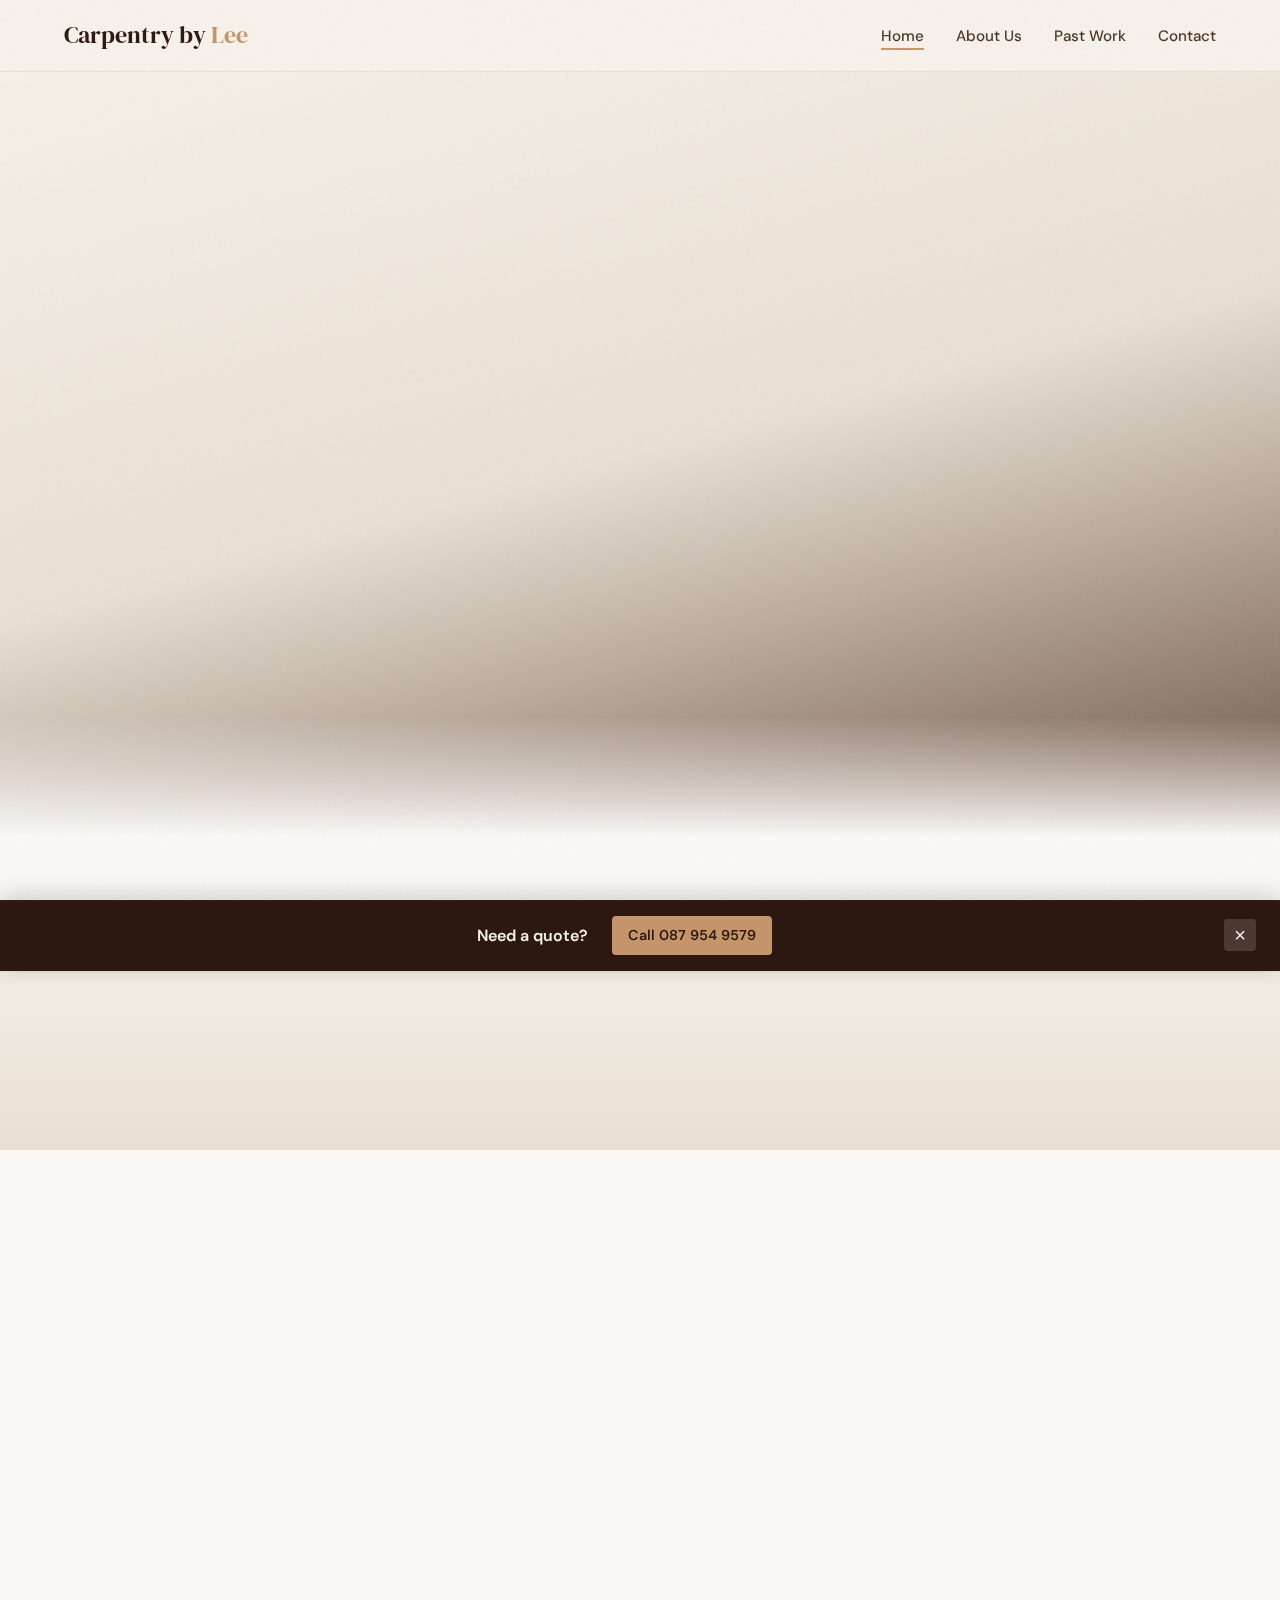
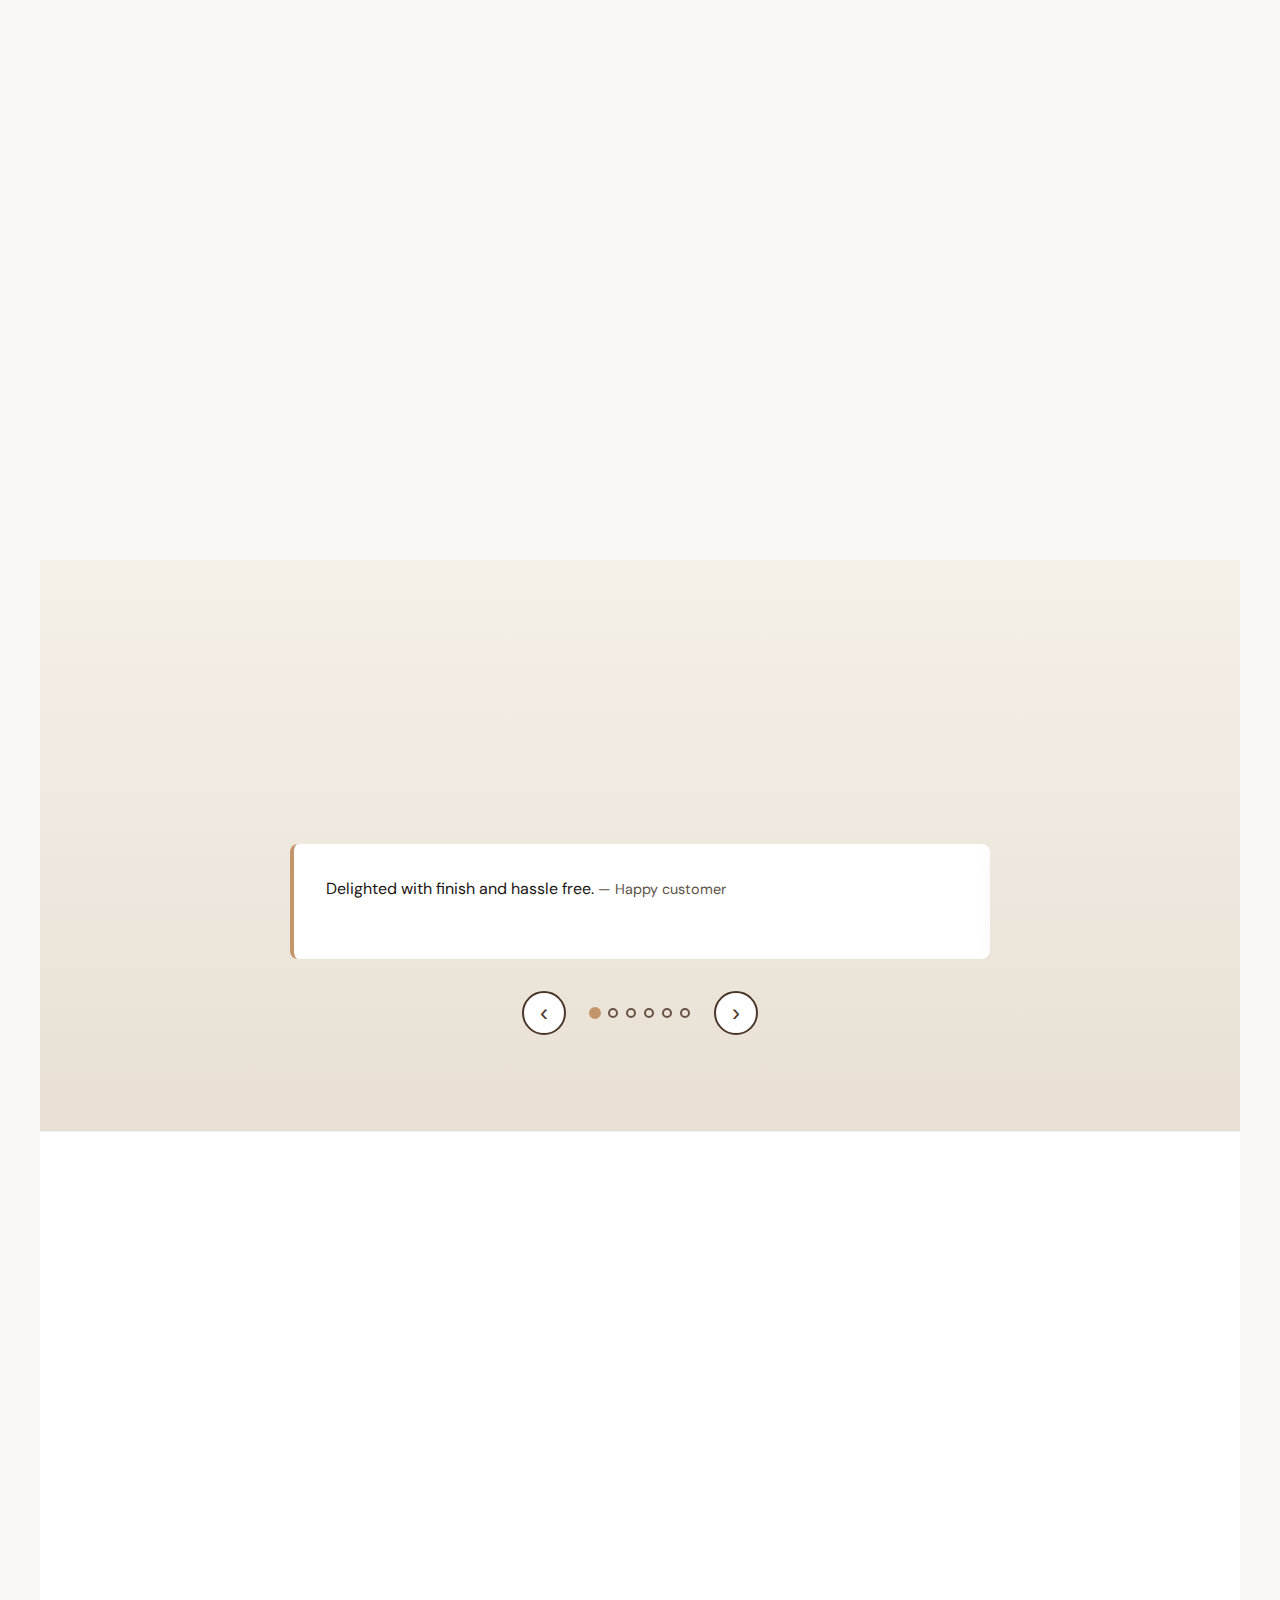
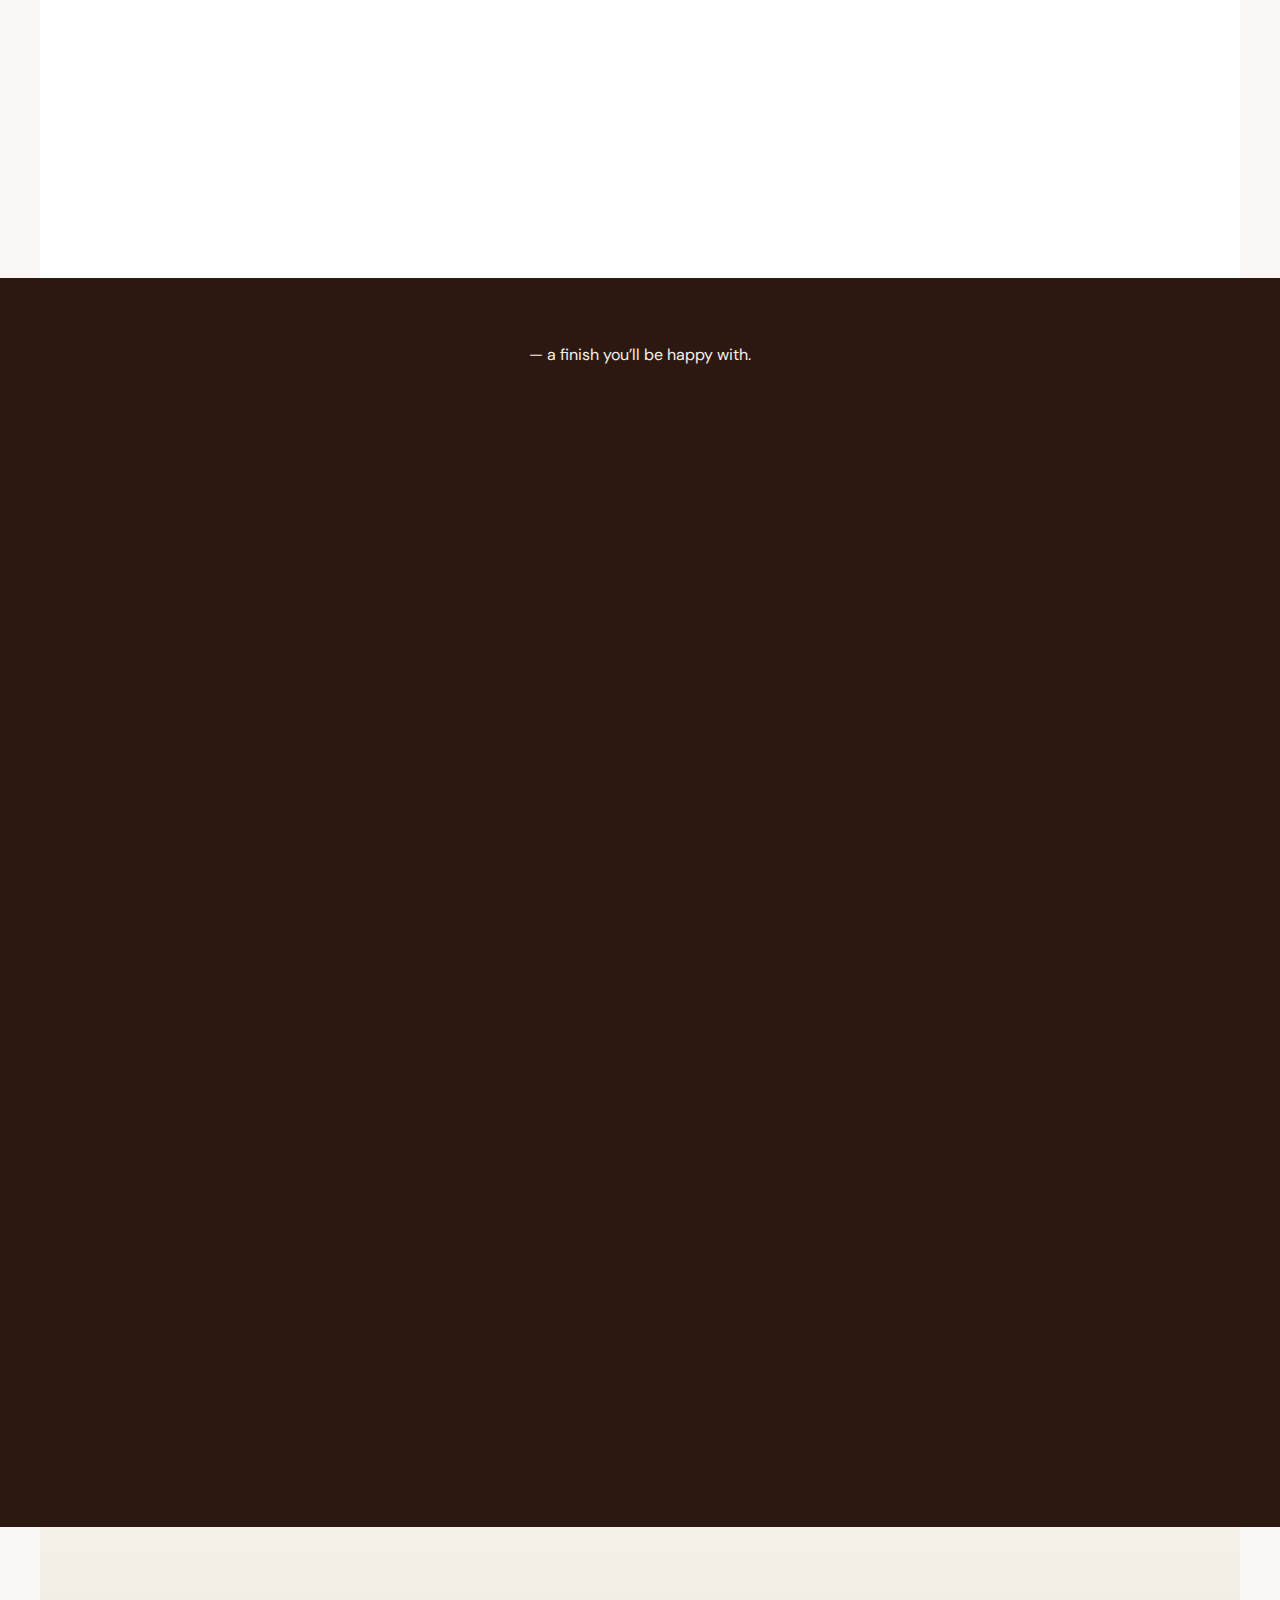
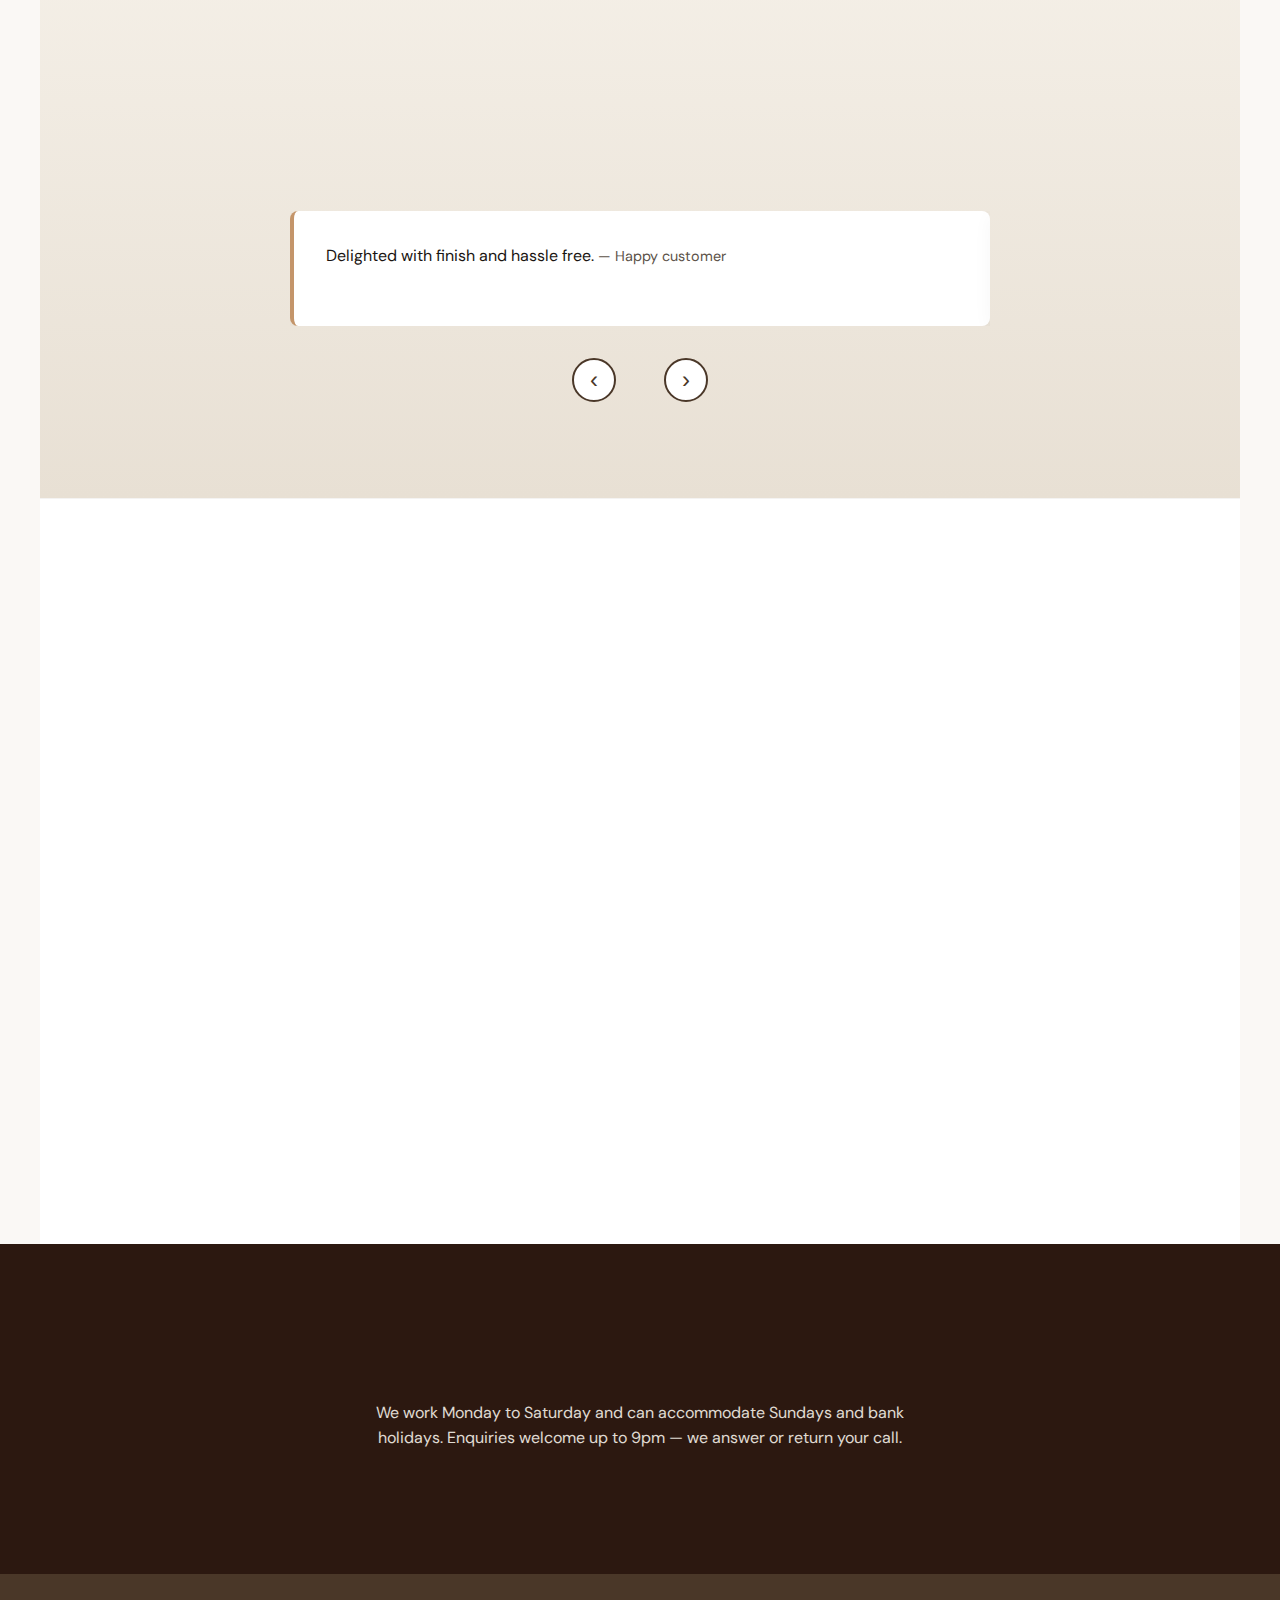
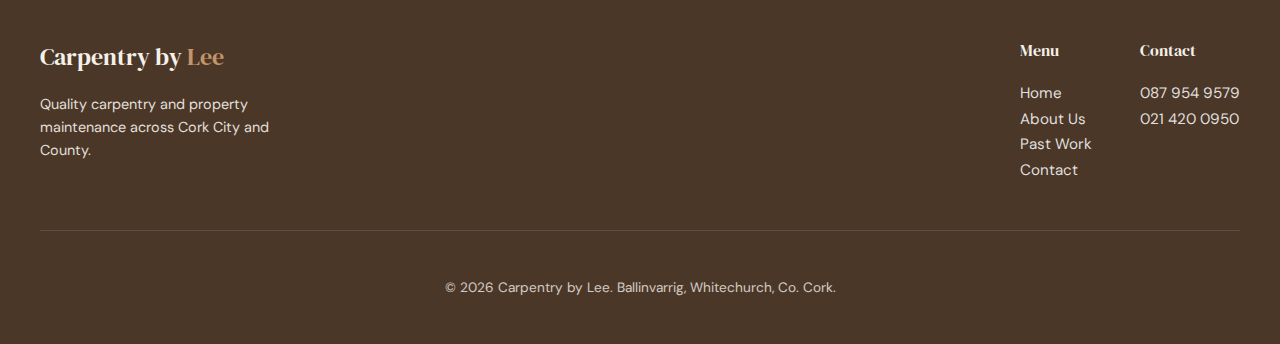
<file: index.html>
<!DOCTYPE html>
<html lang="en">
<head>
  <meta charset="UTF-8">
  <meta name="viewport" content="width=device-width, initial-scale=1.0">
  <meta name="description" content="Carpentry by Lee — Quality carpentry, handyman and property maintenance across Cork City and County. Insured, reliable, and trusted by homeowners and businesses.">
  <title>Carpentry by Lee | Quality Carpentry & Handyman Services in Cork</title>
  <link rel="stylesheet" href="style.css">
</head>
<body>
  <header class="site-header" id="header">
    <div class="header-inner">
      <a href="index.html" class="logo">Carpentry by <span>Lee</span></a>
      <button class="menu-toggle" id="menuToggle" aria-label="Open menu">
        <svg width="24" height="24" viewBox="0 0 24 24" fill="none" stroke="currentColor" stroke-width="2"><line x1="3" y1="6" x2="21" y2="6"/><line x1="3" y1="12" x2="21" y2="12"/><line x1="3" y1="18" x2="21" y2="18"/></svg>
      </button>
      <nav>
        <ul class="nav-main">
          <li><a href="index.html" class="active">Home</a></li>
          <li><a href="about.html">About Us</a></li>
          <li><a href="past-work.html">Past Work</a></li>
          <li><a href="contact.html">Contact</a></li>
        </ul>
      </nav>
    </div>
  </header>

  <main class="main-content">
    <section class="hero">
      <div class="hero-inner">
        <p class="hero-badge">Cork City & County</p>
        <h1>Quality Carpentry & <span class="highlight">Property Care</span></h1>
        <p class="hero-tagline">From custom carpentry to repairs, painting, and odd jobs — an insured handyman you can trust. We show up when we say we will and get the job done right.</p>
        <div class="hero-cta">
          <a href="contact.html" class="btn btn-primary">Get in touch</a>
          <a href="past-work.html" class="btn btn-secondary">View our work</a>
        </div>
      </div>
    </section>

    <!-- Trust bar -->
    <section class="trust-bar reveal" aria-label="Why choose us">
      <div class="trust-bar-inner">
        <span class="trust-item"><svg viewBox="0 0 24 24" fill="none" stroke="currentColor" stroke-width="2" aria-hidden="true"><path d="M12 22s8-4 8-10V5l-8-3-8 3v7c0 6 8 10 8 10z"/></svg> Insured</span>
        <span class="trust-item"><svg viewBox="0 0 24 24" fill="none" stroke="currentColor" stroke-width="2" aria-hidden="true"><circle cx="12" cy="12" r="10"/><polyline points="12 6 12 12 16 14"/></svg> Reliable</span>
        <span class="trust-item"><svg viewBox="0 0 24 24" fill="none" stroke="currentColor" stroke-width="2" aria-hidden="true"><path d="M21 10c0 7-9 13-9 13s-9-6-9-13a9 9 0 0 1 18 0z"/><circle cx="12" cy="10" r="3"/></svg> Cork City & County</span>
        <span class="trust-item"><svg viewBox="0 0 24 24" fill="none" stroke="currentColor" stroke-width="2" aria-hidden="true"><path d="M22 16.92v3a2 2 0 0 1-2.18 2 19.79 19.79 0 0 1-8.63-3.07 19.5 19.5 0 0 1-6-6 19.79 19.79 0 0 1-3.07-8.67A2 2 0 0 1 4.11 2h3a2 2 0 0 1 2 1.72 12.84 12.84 0 0 0 .7 2.81 2 2 0 0 1-.45 2.11L8.09 9.91a16 16 0 0 0 6 6l1.27-1.27a2 2 0 0 1 2.11-.45 12.84 12.84 0 0 0 2.81.7A2 2 0 0 1 22 16.92z"/></svg> Enquiries up to 9pm</span>
      </div>
    </section>

    <!-- Stats strip -->
    <section class="stats-strip" aria-label="Quick facts">
      <div class="stats-strip-inner">
        <div class="stat reveal"><span class="stat-number" data-count="15">0</span><span class="stat-suffix">+</span><span class="stat-label">Years experience</span></div>
        <div class="stat reveal reveal-delay-1"><span class="stat-number" data-count="100">0</span><span class="stat-suffix">%</span><span class="stat-label">Satisfaction</span></div>
        <div class="stat reveal reveal-delay-2"><span class="stat-number stat-text">Cork</span><span class="stat-label">City & County</span></div>
      </div>
    </section>

    <section class="section" id="services">
      <div class="section-head reveal">
        <p class="label">What we do</p>
        <h2>Services</h2>
      </div>
      <div class="services-grid">
        <article class="service-card reveal reveal-delay-1">
          <div class="icon"><svg viewBox="0 0 24 24" fill="none" stroke="currentColor" stroke-width="1.8" stroke-linecap="round" stroke-linejoin="round"><path d="M14.7 6.3a1 1 0 0 0 0 1.4l1.6 1.6a1 1 0 0 0 1.4 0l3.77-3.77a6 6 0 0 1-7.94 7.94l-6.91 6.91a2.12 2.12 0 0 1-3-3l6.91-6.91a6 6 0 0 1 7.94-7.94l-3.76 3.76z"/></svg></div>
          <h3>Carpentry</h3>
          <p>Custom joinery, fittings, and quality woodwork for home and business.</p>
          <a href="contact.html?service=Carpentry" class="service-card-link">Get a quote →</a>
        </article>
        <article class="service-card reveal reveal-delay-2">
          <div class="icon"><svg viewBox="0 0 24 24" fill="none" stroke="currentColor" stroke-width="1.8" stroke-linecap="round" stroke-linejoin="round"><path d="M12 19l7-7 3 3-7 7-3-3z"/><path d="M18 13l-1.5-7.5L2 2l3.5 14.5L13 18l5-5z"/><path d="M2 2l7.586 7.586"/><path d="M11 11l2 2"/></svg></div>
          <h3>Painting</h3>
          <p>Rooms, skirting, doors, windows and sills — a finish you'll be happy with.</p>
          <a href="contact.html?service=Painting" class="service-card-link">Get a quote →</a>
        </article>
        <article class="service-card reveal reveal-delay-3">
          <div class="icon"><svg viewBox="0 0 24 24" fill="none" stroke="currentColor" stroke-width="1.8" stroke-linecap="round" stroke-linejoin="round"><path d="M14.7 6.3a1 1 0 0 0 0 1.4l1.6 1.6a1 1 0 0 0 1.4 0l3.77-3.77a6 6 0 0 1-7.94 7.94l-6.91 6.91a2.12 2.12 0 0 1-3-3l6.91-6.91a6 6 0 0 1 7.94-7.94l-3.76 3.76z"/></svg></div>
          <h3>Repairs & Odd Jobs</h3>
          <p>Small jobs, snag lists, and general maintenance when you need it.</p>
          <a href="contact.html?service=Repairs" class="service-card-link">Get a quote →</a>
        </article>
        <article class="service-card reveal reveal-delay-4">
          <div class="icon"><svg viewBox="0 0 24 24" fill="none" stroke="currentColor" stroke-width="1.8" stroke-linecap="round" stroke-linejoin="round"><polygon points="13 2 3 14 12 14 11 22 21 10 12 10 13 2"/></svg></div>
          <h3>Electrical & Plumbing</h3>
          <p>Fittings, fixes and small electrical and plumbing tasks.</p>
          <a href="contact.html?service=Electrical" class="service-card-link">Get a quote →</a>
        </article>
        <article class="service-card reveal reveal-delay-2">
          <div class="icon"><svg viewBox="0 0 24 24" fill="none" stroke="currentColor" stroke-width="1.8" stroke-linecap="round" stroke-linejoin="round"><path d="M3 9l9-7 9 7v11a2 2 0 0 1-2 2H5a2 2 0 0 1-2-2z"/><polyline points="9 22 9 12 15 12 15 22"/></svg></div>
          <h3>Gutters & Maintenance</h3>
          <p>Insured gutter cleaning, fascia and soffit washing, and property upkeep.</p>
          <a href="contact.html?service=Gutters" class="service-card-link">Get a quote →</a>
        </article>
        <article class="service-card reveal reveal-delay-3">
          <div class="icon"><svg viewBox="0 0 24 24" fill="none" stroke="currentColor" stroke-width="1.8" stroke-linecap="round" stroke-linejoin="round"><rect x="3" y="3" width="7" height="7"/><rect x="14" y="3" width="7" height="7"/><rect x="14" y="14" width="7" height="7"/><rect x="3" y="14" width="7" height="7"/></svg></div>
          <h3>Tiling & Fittings</h3>
          <p>Tile installation and fittings to keep your premises safe and looking good.</p>
          <a href="contact.html?service=Tiling" class="service-card-link">Get a quote →</a>
        </article>
      </div>
    </section>

    <section class="section testimonials">
      <div class="section-head reveal">
        <p class="label">Kind words</p>
        <h2>What people say</h2>
      </div>
      <div class="testimonial-carousel" role="region" aria-label="Customer testimonials">
        <div class="testimonial-track">
          <blockquote class="testimonial-slide testimonial-card" data-index="0">
            <quote>Delighted with finish and hassle free.</quote>
            <cite>— Happy customer</cite>
          </blockquote>
          <blockquote class="testimonial-slide testimonial-card" data-index="1">
            <quote>Robert just gets on with the job.</quote>
            <cite>— Happy customer</cite>
          </blockquote>
          <blockquote class="testimonial-slide testimonial-card" data-index="2">
            <quote>Robert came when he said he would, got all the materials, did the job perfectly and all done very quickly.</quote>
            <cite>— Happy customer</cite>
          </blockquote>
        </div>
        <div class="carousel-controls">
          <button type="button" class="carousel-btn carousel-prev" aria-label="Previous testimonial">‹</button>
          <div class="carousel-dots" role="tablist" aria-label="Testimonial slides"></div>
          <button type="button" class="carousel-btn carousel-next" aria-label="Next testimonial">›</button>
        </div>
      </div>
    </section>

    <!-- FAQ -->
    <section class="section faq-section" id="faq">
      <div class="section-head reveal">
        <p class="label">Got questions?</p>
        <h2>Frequently asked</h2>
      </div>
      <div class="faq-list">
        <div class="faq-item reveal">
          <button type="button" class="faq-question" aria-expanded="false" aria-controls="faq-1" id="faq-q1" data-faq="1">
            <span>What areas do you cover?</span>
            <span class="faq-icon" aria-hidden="true"></span>
          </button>
          <div class="faq-answer" id="faq-1" role="region" aria-labelledby="faq-q1" hidden>
            <p>We work across Cork City and County — from the city centre to Whitechurch, Ballinvarrig, and surrounding areas. Get in touch to confirm we cover your location.</p>
          </div>
        </div>
        <div class="faq-item reveal reveal-delay-1">
          <button type="button" class="faq-question" aria-expanded="false" aria-controls="faq-2" id="faq-q2" data-faq="2">
            <span>Are you insured?</span>
            <span class="faq-icon" aria-hidden="true"></span>
          </button>
          <div class="faq-answer" id="faq-2" role="region" aria-labelledby="faq-q2" hidden>
            <p>Yes. We're insured for the work we do, including gutter cleaning and fascia and soffit washing, so you can have peace of mind when we're on your property.</p>
          </div>
        </div>
        <div class="faq-item reveal reveal-delay-2">
          <button type="button" class="faq-question" aria-expanded="false" aria-controls="faq-3" id="faq-q3" data-faq="3">
            <span>Do you do small jobs and snag lists?</span>
            <span class="faq-icon" aria-hidden="true"></span>
          </button>
          <div class="faq-answer" id="faq-3" role="region" aria-labelledby="faq-q3" hidden>
            <p>Yes. We know it can be hard to find a builder or handyman for smaller jobs. We're here to fill that gap — from one-off repairs to snag lists and ongoing maintenance.</p>
          </div>
        </div>
        <div class="faq-item reveal reveal-delay-3">
          <button type="button" class="faq-question" aria-expanded="false" aria-controls="faq-4" id="faq-q4" data-faq="4">
            <span>What are your hours?</span>
            <span class="faq-icon" aria-hidden="true"></span>
          </button>
          <div class="faq-answer" id="faq-4" role="region" aria-labelledby="faq-q4" hidden>
            <p>We work Monday to Saturday and can accommodate Sundays and bank holidays by arrangement. We take enquiries up to 9pm and will answer or return your call.</p>
          </div>
        </div>
        <div class="faq-item reveal reveal-delay-4">
          <button type="button" class="faq-question" aria-expanded="false" aria-controls="faq-5" id="faq-q5" data-faq="5">
            <span>How do I get a quote?</span>
            <span class="faq-icon" aria-hidden="true"></span>
          </button>
          <div class="faq-answer" id="faq-5" role="region" aria-labelledby="faq-q5" hidden>
            <p>The best way is to call us on 087 954 9579 or 021 420 0950. You can also use the contact form or email — we check emails in the evening and will get back to you promptly.</p>
          </div>
        </div>
      </div>
    </section>

    <section class="cta-strip"> — a finish you’ll be happy with.</p>
        </article>
        <article class="service-card reveal reveal-delay-3">
          <div class="icon"><svg viewBox="0 0 24 24" fill="none" stroke="currentColor" stroke-width="1.8" stroke-linecap="round" stroke-linejoin="round"><path d="M14.7 6.3a1 1 0 0 0 0 1.4l1.6 1.6a1 1 0 0 0 1.4 0l3.77-3.77a6 6 0 0 1-7.94 7.94l-6.91 6.91a2.12 2.12 0 0 1-3-3l6.91-6.91a6 6 0 0 1 7.94-7.94l-3.76 3.76z"/></svg></div>
          <h3>Repairs & Odd Jobs</h3>
          <p>Small jobs, snag lists, and general maintenance when you need it.</p>
          <a href="contact.html?service=Repairs" class="service-card-link">Get a quote →</a>
        </article>
        <article class="service-card reveal reveal-delay-4">
          <div class="icon"><svg viewBox="0 0 24 24" fill="none" stroke="currentColor" stroke-width="1.8" stroke-linecap="round" stroke-linejoin="round"><polygon points="13 2 3 14 12 14 11 22 21 10 12 10 13 2"/></svg></div>
          <h3>Electrical & Plumbing</h3>
          <p>Fittings, fixes and small electrical and plumbing tasks.</p>
          <a href="contact.html?service=Electrical" class="service-card-link">Get a quote →</a>
        </article>
        <article class="service-card reveal reveal-delay-2">
          <div class="icon"><svg viewBox="0 0 24 24" fill="none" stroke="currentColor" stroke-width="1.8" stroke-linecap="round" stroke-linejoin="round"><path d="M3 9l9-7 9 7v11a2 2 0 0 1-2 2H5a2 2 0 0 1-2-2z"/><polyline points="9 22 9 12 15 12 15 22"/></svg></div>
          <h3>Gutters & Maintenance</h3>
          <p>Insured gutter cleaning, fascia and soffit washing, and property upkeep.</p>
          <a href="contact.html?service=Gutters" class="service-card-link">Get a quote →</a>
        </article>
        <article class="service-card reveal reveal-delay-3">
          <div class="icon"><svg viewBox="0 0 24 24" fill="none" stroke="currentColor" stroke-width="1.8" stroke-linecap="round" stroke-linejoin="round"><rect x="3" y="3" width="7" height="7"/><rect x="14" y="3" width="7" height="7"/><rect x="14" y="14" width="7" height="7"/><rect x="3" y="14" width="7" height="7"/></svg></div>
          <h3>Tiling & Fittings</h3>
          <p>Tile installation and fittings to keep your premises safe and looking good.</p>
          <a href="contact.html?service=Tiling" class="service-card-link">Get a quote →</a>
        </article>
      </div>
    </section>

    <section class="section testimonials">
      <div class="section-head reveal">
        <p class="label">Kind words</p>
        <h2>What people say</h2>
      </div>
      <div class="testimonial-carousel" role="region" aria-label="Customer testimonials">
        <div class="testimonial-track">
          <blockquote class="testimonial-slide testimonial-card" data-index="0">
            <quote>Delighted with finish and hassle free.</quote>
            <cite>— Happy customer</cite>
          </blockquote>
          <blockquote class="testimonial-slide testimonial-card" data-index="1">
            <quote>Robert just gets on with the job.</quote>
            <cite>— Happy customer</cite>
          </blockquote>
          <blockquote class="testimonial-slide testimonial-card" data-index="2">
            <quote>Robert came when he said he would, got all the materials, did the job perfectly and all done very quickly.</quote>
            <cite>— Happy customer</cite>
          </blockquote>
        </div>
        <div class="carousel-controls">
          <button type="button" class="carousel-btn carousel-prev" aria-label="Previous testimonial">‹</button>
          <div class="carousel-dots" role="tablist" aria-label="Testimonial slides"></div>
          <button type="button" class="carousel-btn carousel-next" aria-label="Next testimonial">›</button>
        </div>
      </div>
    </section>

    <!-- FAQ -->
    <section class="section faq-section" id="faq">
      <div class="section-head reveal">
        <p class="label">Got questions?</p>
        <h2>Frequently asked</h2>
      </div>
      <div class="faq-list">
        <div class="faq-item reveal">
          <button type="button" class="faq-question" aria-expanded="false" aria-controls="faq-1" id="faq-q1" data-faq="1">
            <span>What areas do you cover?</span>
            <span class="faq-icon" aria-hidden="true"></span>
          </button>
          <div class="faq-answer" id="faq-1" role="region" aria-labelledby="faq-q1" hidden>
            <p>We work across Cork City and County — from the city centre to Whitechurch, Ballinvarrig, and surrounding areas. Get in touch to confirm we cover your location.</p>
          </div>
        </div>
        <div class="faq-item reveal reveal-delay-1">
          <button type="button" class="faq-question" aria-expanded="false" aria-controls="faq-2" id="faq-q2" data-faq="2">
            <span>Are you insured?</span>
            <span class="faq-icon" aria-hidden="true"></span>
          </button>
          <div class="faq-answer" id="faq-2" role="region" aria-labelledby="faq-q2" hidden>
            <p>Yes. We’re insured for the work we do, including gutter cleaning and fascia and soffit washing, so you can have peace of mind when we’re on your property.</p>
          </div>
        </div>
        <div class="faq-item reveal reveal-delay-2">
          <button type="button" class="faq-question" aria-expanded="false" aria-controls="faq-3" id="faq-q3" data-faq="3">
            <span>Do you do small jobs and snag lists?</span>
            <span class="faq-icon" aria-hidden="true"></span>
          </button>
          <div class="faq-answer" id="faq-3" role="region" aria-labelledby="faq-q3" hidden>
            <p>Yes. We know it can be hard to find a builder or handyman for smaller jobs. We’re here to fill that gap — from one-off repairs to snag lists and ongoing maintenance.</p>
          </div>
        </div>
        <div class="faq-item reveal reveal-delay-3">
          <button type="button" class="faq-question" aria-expanded="false" aria-controls="faq-4" id="faq-q4" data-faq="4">
            <span>What are your hours?</span>
            <span class="faq-icon" aria-hidden="true"></span>
          </button>
          <div class="faq-answer" id="faq-4" role="region" aria-labelledby="faq-q4" hidden>
            <p>We work Monday to Saturday and can accommodate Sundays and bank holidays by arrangement. We take enquiries up to 9pm and will answer or return your call.</p>
          </div>
        </div>
        <div class="faq-item reveal reveal-delay-4">
          <button type="button" class="faq-question" aria-expanded="false" aria-controls="faq-5" id="faq-q5" data-faq="5">
            <span>How do I get a quote?</span>
            <span class="faq-icon" aria-hidden="true"></span>
          </button>
          <div class="faq-answer" id="faq-5" role="region" aria-labelledby="faq-q5" hidden>
            <p>The best way is to call us on 087 954 9579 or 021 420 0950. You can also use the contact form or email — we check emails in the evening and will get back to you promptly.</p>
          </div>
        </div>
      </div>
    </section>

    <section class="cta-strip">
      <h2 class="reveal">Ready to get started?</h2>
      <p class="reveal reveal-delay-1">We work Monday to Saturday and can accommodate Sundays and bank holidays. Enquiries welcome up to 9pm — we answer or return your call.</p>
      <a href="contact.html" class="btn btn-primary reveal reveal-delay-2">Contact us</a>
    </section>
  </main>

  <footer class="site-footer">
    <div class="footer-inner">
      <div class="footer-brand">
        <div class="logo">Carpentry by <span>Lee</span></div>
        <p>Quality carpentry and property maintenance across Cork City and County.</p>
      </div>
      <div class="footer-nav">
        <h4>Menu</h4>
        <ul>
          <li><a href="index.html">Home</a></li>
          <li><a href="about.html">About Us</a></li>
          <li><a href="past-work.html">Past Work</a></li>
          <li><a href="contact.html">Contact</a></li>
        </ul>
      </div>
      <div class="footer-contact">
        <h4>Contact</h4>
        <ul>
          <li><a href="tel:0879549579">087 954 9579</a></li>
          <li><a href="tel:0214200950">021 420 0950</a></li>
        </ul>
      </div>
    </div>
    <div class="footer-bottom">
      <p>&copy; <span id="year"></span> Carpentry by Lee. Ballinvarrig, Whitechurch, Co. Cork.</p>
    </div>
  </footer>

  <!-- Sticky CTA bar (appears on scroll) -->
  <div class="sticky-cta" id="stickyCta" aria-hidden="true">
    <div class="sticky-cta-inner">
      <span class="sticky-cta-text">Need a quote?</span>
      <a href="tel:0879549579" class="btn btn-primary btn-sm">Call 087 954 9579</a>
      <button type="button" class="sticky-cta-dismiss" id="stickyCtaDismiss" aria-label="Dismiss">×</button>
    </div>
  </div>

  <!-- Back to top -->
  <a href="#header" class="back-to-top" id="backToTop" aria-label="Back to top">↑</a>

  <script src="main.js"></script>
</body>
</html>
</file>
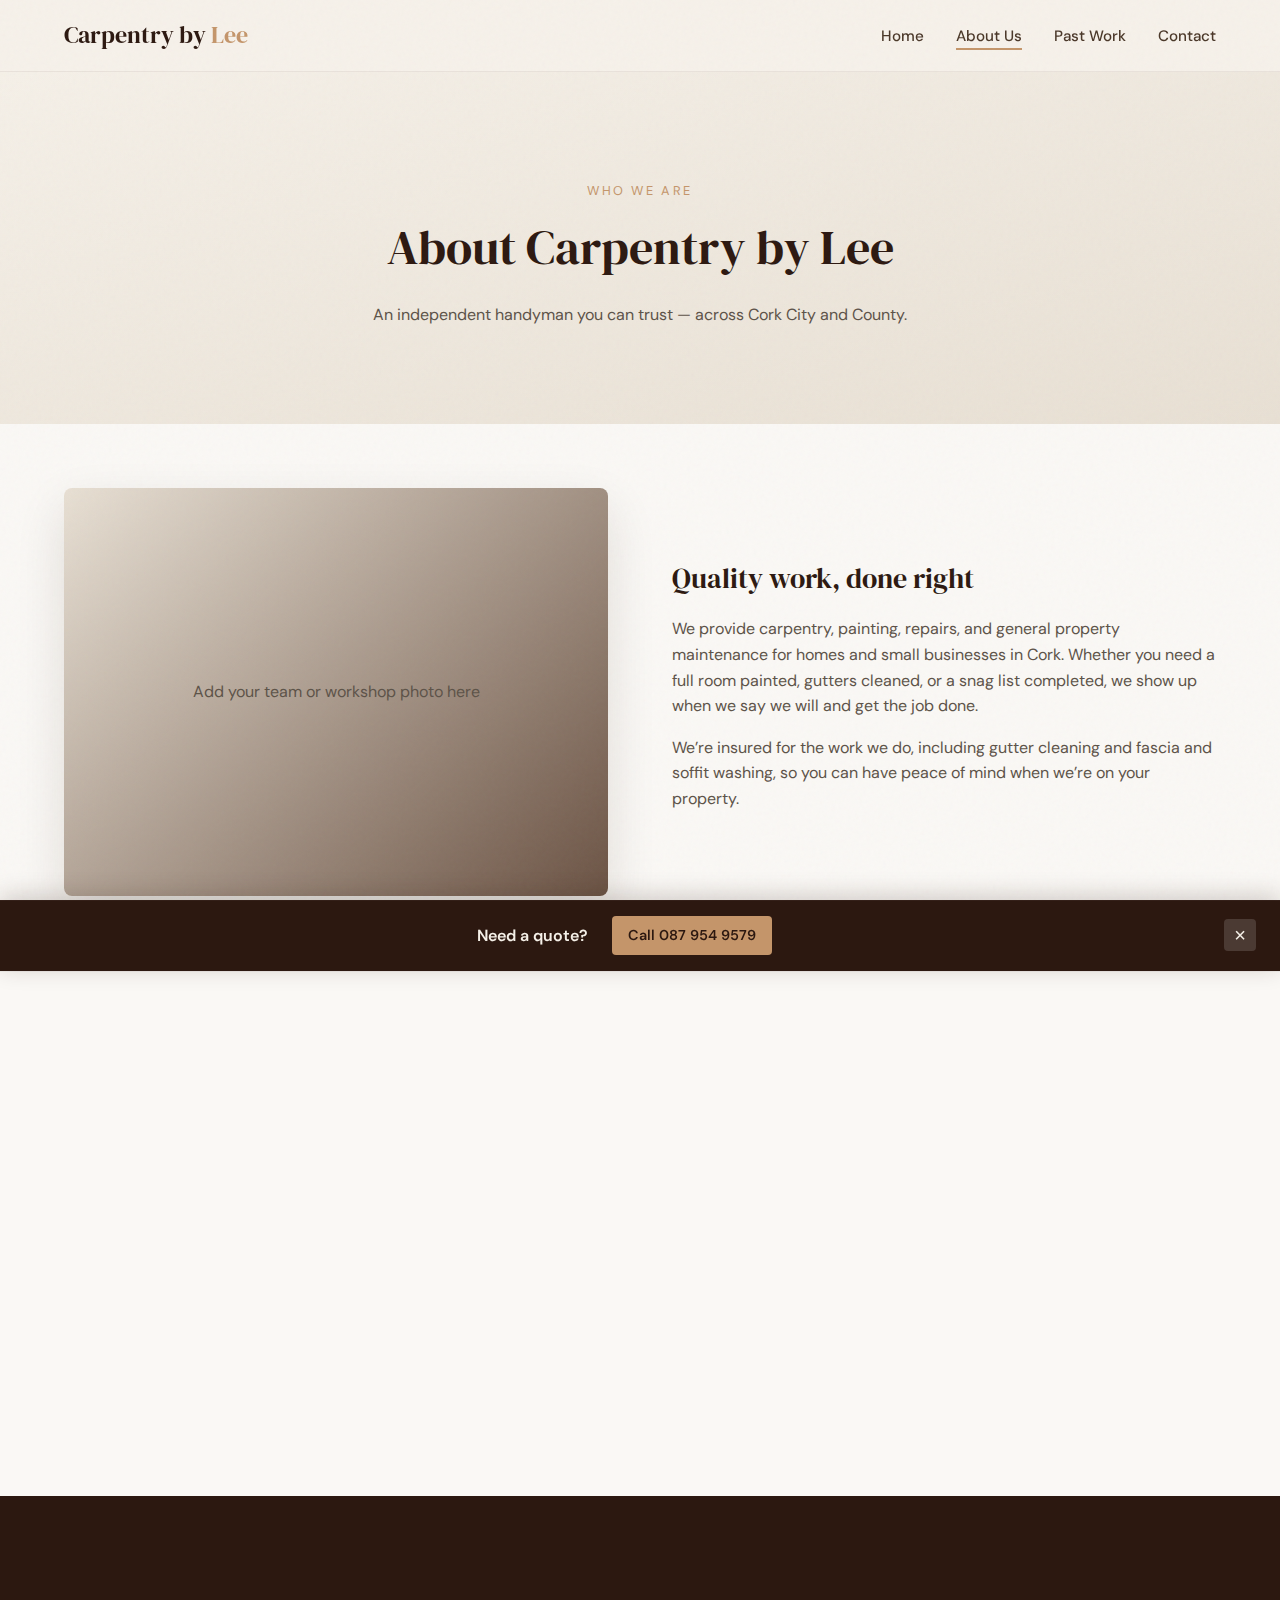
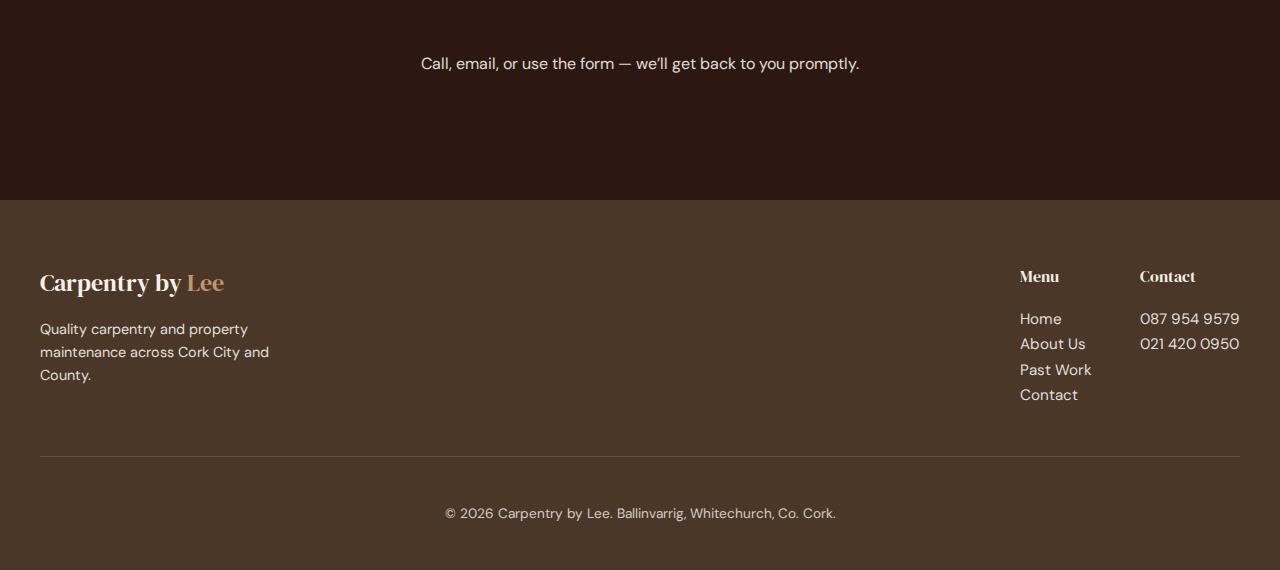
<file: about.html>
<!DOCTYPE html>
<html lang="en">
<head>
  <meta charset="UTF-8">
  <meta name="viewport" content="width=device-width, initial-scale=1.0">
  <meta name="description" content="About Carpentry by Lee — an independent, insured handyman and carpentry service in Cork. Honest advice and quality work you can rely on.">
  <title>About Us | Carpentry by Lee</title>
  <link rel="stylesheet" href="style.css">
</head>
<body>
  <header class="site-header" id="header">
    <div class="header-inner">
      <a href="index.html" class="logo">Carpentry by <span>Lee</span></a>
      <button class="menu-toggle" id="menuToggle" aria-label="Open menu">
        <svg width="24" height="24" viewBox="0 0 24 24" fill="none" stroke="currentColor" stroke-width="2"><line x1="3" y1="6" x2="21" y2="6"/><line x1="3" y1="12" x2="21" y2="12"/><line x1="3" y1="18" x2="21" y2="18"/></svg>
      </button>
      <nav>
        <ul class="nav-main">
          <li><a href="index.html">Home</a></li>
          <li><a href="about.html" class="active">About Us</a></li>
          <li><a href="past-work.html">Past Work</a></li>
          <li><a href="contact.html">Contact</a></li>
        </ul>
      </nav>
    </div>
  </header>

  <main class="main-content">
    <section class="about-hero">
      <p class="label reveal" style="font-size: 0.8rem; text-transform: uppercase; letter-spacing: 0.2em; color: var(--color-amber); margin-bottom: 0.5rem;">Who we are</p>
      <h1 class="reveal reveal-delay-1">About Carpentry by Lee</h1>
      <p class="tagline reveal reveal-delay-2">An independent handyman you can trust — across Cork City and County.</p>
    </section>

    <section class="about-content">
      <div class="about-media reveal">
        <div class="about-placeholder">Add your team or workshop photo here</div>
      </div>
      <div class="about-text reveal reveal-delay-1">
        <h2>Quality work, done right</h2>
        <p>We provide carpentry, painting, repairs, and general property maintenance for homes and small businesses in Cork. Whether you need a full room painted, gutters cleaned, or a snag list completed, we show up when we say we will and get the job done.</p>
        <p>We’re insured for the work we do, including gutter cleaning and fascia and soffit washing, so you can have peace of mind when we’re on your property.</p>
      </div>
    </section>

    <section class="about-content">
      <div class="about-media reveal">
        <div class="about-placeholder">Add a project or workspace image</div>
      </div>
      <div class="about-text reveal reveal-delay-1">
        <h2>Honest advice, no pressure</h2>
        <p>As an independent handyman, we give straightforward advice and unbiased opinions. If a job isn’t right for us, we’ll say so — and we’ll point you in a better direction when we can.</p>
        <p>We know it can be hard to find a builder or handyman for smaller jobs. We’re here to fill that gap: from one-off repairs to ongoing maintenance for your home or business.</p>
        <ul class="values-list">
          <li>Insured and reliable</li>
          <li>Clear communication and fair pricing</li>
          <li>Enquiries taken up to 9pm — we answer or call back</li>
          <li>Monday–Saturday; Sundays and bank holidays by arrangement</li>
        </ul>
      </div>
    </section>

    <section class="cta-strip">
      <h2 class="reveal">Let’s talk about your project</h2>
      <p class="reveal reveal-delay-1">Call, email, or use the form — we’ll get back to you promptly.</p>
      <a href="contact.html" class="btn btn-primary reveal reveal-delay-2">Contact us</a>
    </section>
  </main>

  <footer class="site-footer">
    <div class="footer-inner">
      <div class="footer-brand">
        <div class="logo">Carpentry by <span>Lee</span></div>
        <p>Quality carpentry and property maintenance across Cork City and County.</p>
      </div>
      <div class="footer-nav">
        <h4>Menu</h4>
        <ul>
          <li><a href="index.html">Home</a></li>
          <li><a href="about.html">About Us</a></li>
          <li><a href="past-work.html">Past Work</a></li>
          <li><a href="contact.html">Contact</a></li>
        </ul>
      </div>
      <div class="footer-contact">
        <h4>Contact</h4>
        <ul>
          <li><a href="tel:0879549579">087 954 9579</a></li>
          <li><a href="tel:0214200950">021 420 0950</a></li>
        </ul>
      </div>
    </div>
    <div class="footer-bottom">
      <p>&copy; <span id="year"></span> Carpentry by Lee. Ballinvarrig, Whitechurch, Co. Cork.</p>
    </div>
  </footer>

  <div class="sticky-cta" id="stickyCta" aria-hidden="true">
    <div class="sticky-cta-inner">
      <span class="sticky-cta-text">Need a quote?</span>
      <a href="tel:0879549579" class="btn btn-primary btn-sm">Call 087 954 9579</a>
      <button type="button" class="sticky-cta-dismiss" id="stickyCtaDismiss" aria-label="Dismiss">×</button>
    </div>
  </div>
  <a href="#header" class="back-to-top" id="backToTop" aria-label="Back to top">↑</a>

  <script src="main.js"></script>
</body>
</html>
</file>
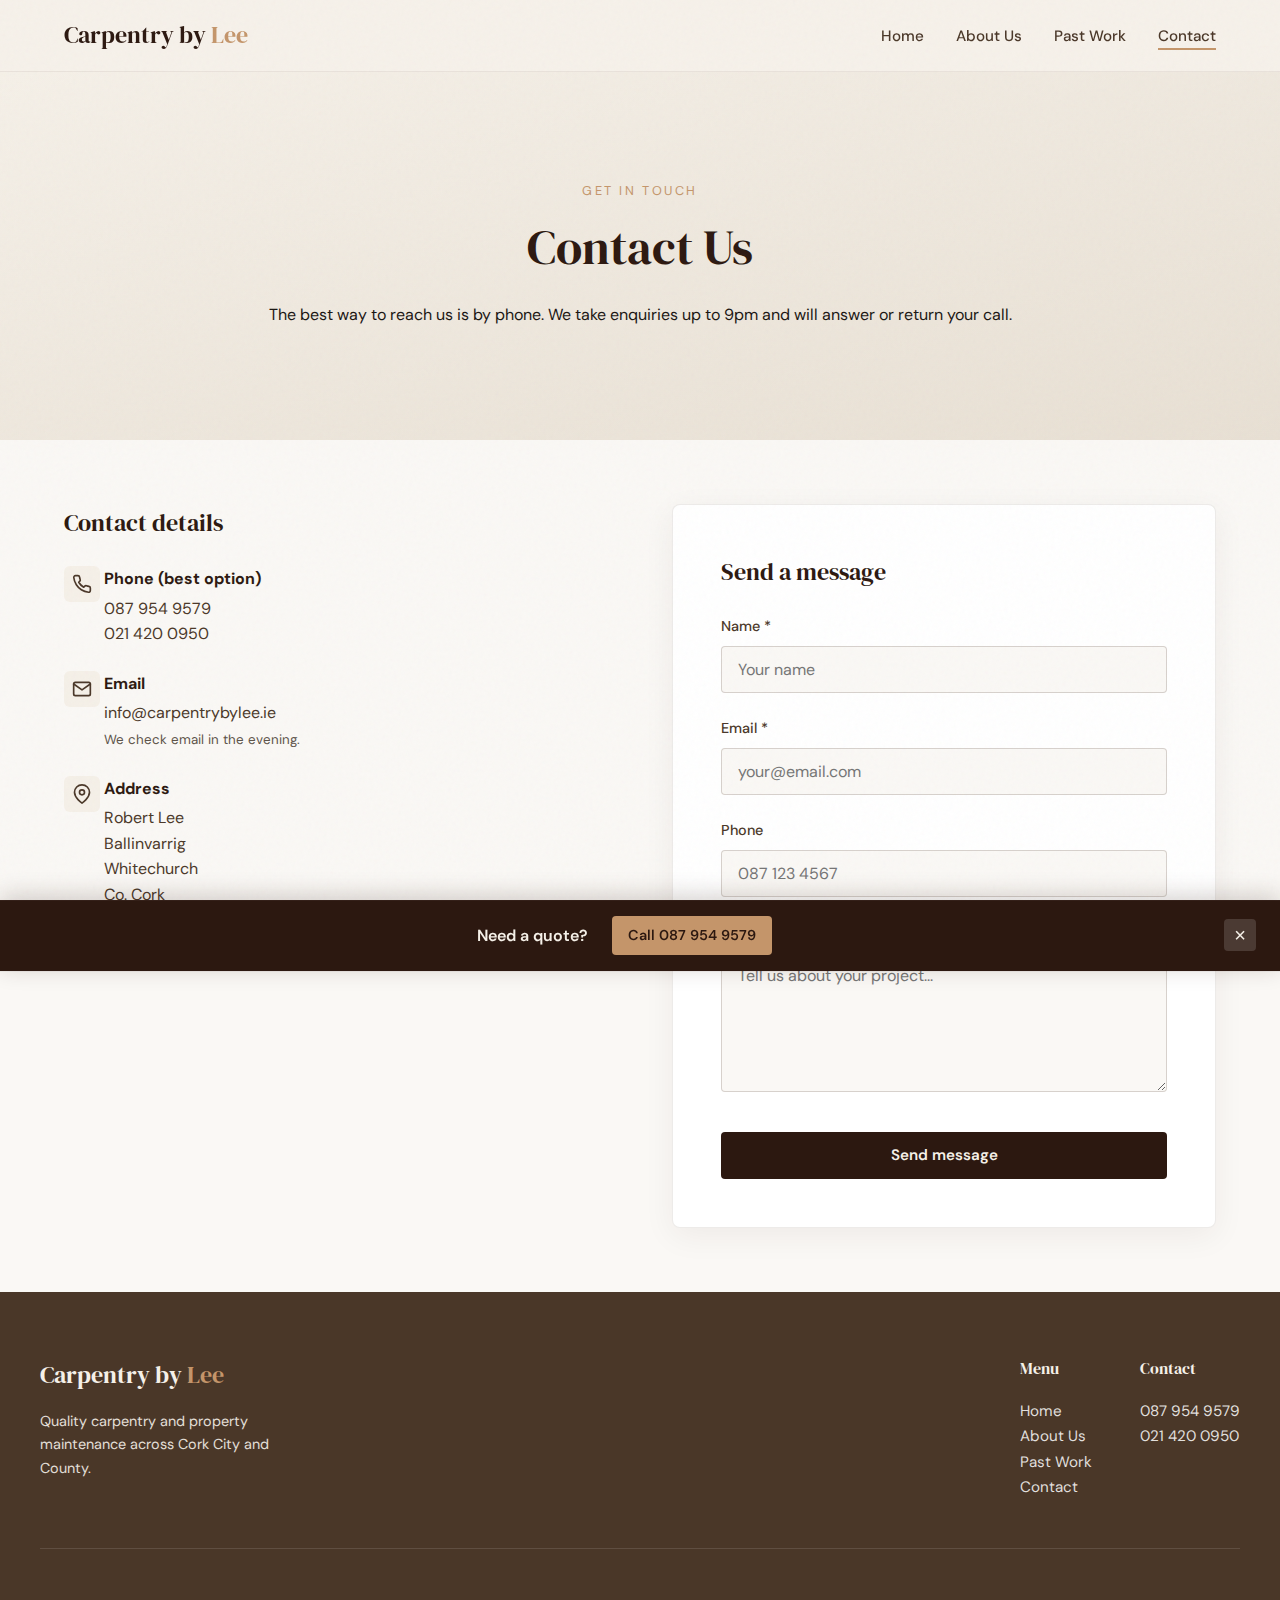
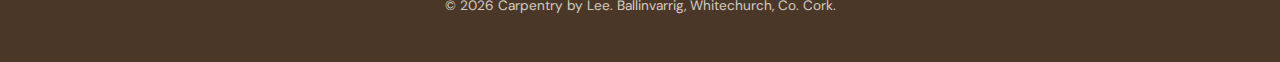
<file: contact.html>
<!DOCTYPE html>
<html lang="en">
<head>
  <meta charset="UTF-8">
  <meta name="viewport" content="width=device-width, initial-scale=1.0">
  <meta name="description" content="Contact Carpentry by Lee — call 087 954 9579 or 021 420 0950, or send a message. Cork City and County. Enquiries up to 9pm.">
  <title>Contact Us | Carpentry by Lee</title>
  <link rel="stylesheet" href="style.css">
</head>
<body>
  <header class="site-header" id="header">
    <div class="header-inner">
      <a href="index.html" class="logo">Carpentry by <span>Lee</span></a>
      <button class="menu-toggle" id="menuToggle" aria-label="Open menu">
        <svg width="24" height="24" viewBox="0 0 24 24" fill="none" stroke="currentColor" stroke-width="2"><line x1="3" y1="6" x2="21" y2="6"/><line x1="3" y1="12" x2="21" y2="12"/><line x1="3" y1="18" x2="21" y2="18"/></svg>
      </button>
      <nav>
        <ul class="nav-main">
          <li><a href="index.html">Home</a></li>
          <li><a href="about.html">About Us</a></li>
          <li><a href="past-work.html">Past Work</a></li>
          <li><a href="contact.html" class="active">Contact</a></li>
        </ul>
      </nav>
    </div>
  </header>

  <main class="main-content">
    <section class="contact-hero">
      <p class="label reveal" style="font-size: 0.8rem; text-transform: uppercase; letter-spacing: 0.2em; color: var(--color-amber); margin-bottom: 0.5rem;">Get in touch</p>
      <h1 class="reveal reveal-delay-1">Contact Us</h1>
      <p class="tagline reveal reveal-delay-2">The best way to reach us is by phone. We take enquiries up to 9pm and will answer or return your call.</p>
    </section>

    <div class="contact-wrap">
      <div class="contact-info">
        <h2 class="reveal">Contact details</h2>
        <ul class="contact-details">
          <li class="reveal reveal-delay-1">
            <span class="icon-wrap"><svg viewBox="0 0 24 24" fill="none" stroke="currentColor" stroke-width="2" stroke-linecap="round" stroke-linejoin="round"><path d="M22 16.92v3a2 2 0 0 1-2.18 2 19.79 19.79 0 0 1-8.63-3.07 19.5 19.5 0 0 1-6-6 19.79 19.79 0 0 1-3.07-8.67A2 2 0 0 1 4.11 2h3a2 2 0 0 1 2 1.72 12.84 12.84 0 0 0 .7 2.81 2 2 0 0 1-.45 2.11L8.09 9.91a16 16 0 0 0 6 6l1.27-1.27a2 2 0 0 1 2.11-.45 12.84 12.84 0 0 0 2.81.7A2 2 0 0 1 22 16.92z"/></svg></span>
            <strong>Phone (best option)</strong>
            <a href="tel:0879549579">087 954 9579</a><br>
            <a href="tel:0214200950">021 420 0950</a>
          </li>
          <li class="reveal reveal-delay-2">
            <span class="icon-wrap"><svg viewBox="0 0 24 24" fill="none" stroke="currentColor" stroke-width="2" stroke-linecap="round" stroke-linejoin="round"><path d="M4 4h16c1.1 0 2 .9 2 2v12c0 1.1-.9 2-2 2H4c-1.1 0-2-.9-2-2V6c0-1.1.9-2 2-2z"/><polyline points="22,6 12,13 2,6"/></svg></span>
            <strong>Email</strong>
            <a href="mailto:info@carpentrybylee.ie">info@carpentrybylee.ie</a><br>
            <small style="color: var(--color-muted);">We check email in the evening.</small>
          </li>
          <li class="reveal reveal-delay-3">
            <span class="icon-wrap"><svg viewBox="0 0 24 24" fill="none" stroke="currentColor" stroke-width="2" stroke-linecap="round" stroke-linejoin="round"><path d="M21 10c0 7-9 13-9 13s-9-6-9-13a9 9 0 0 1 18 0z"/><circle cx="12" cy="10" r="3"/></svg></span>
            <strong>Address</strong>
            Robert Lee<br>
            Ballinvarrig<br>
            Whitechurch<br>
            Co. Cork
          </li>
          <li class="reveal reveal-delay-4">
            <strong>Hours</strong>
            Monday–Saturday. Sundays and bank holidays by arrangement. Enquiries welcome up to 9pm.
          </li>
        </ul>
      </div>
      <div class="contact-form-card reveal reveal-delay-2">
        <h2>Send a message</h2>
        <form id="contactForm" action="#" method="post">
          <div class="form-group">
            <label for="name">Name *</label>
            <input type="text" id="name" name="name" required placeholder="Your name">
          </div>
          <div class="form-group">
            <label for="email">Email *</label>
            <input type="email" id="email" name="email" required placeholder="your@email.com">
          </div>
          <div class="form-group">
            <label for="phone">Phone</label>
            <input type="tel" id="phone" name="phone" placeholder="087 123 4567">
          </div>
          <div class="form-group">
            <label for="message">Message *</label>
            <textarea id="message" name="message" required placeholder="Tell us about your project..."></textarea>
          </div>
          <button type="submit" class="btn btn-primary">Send message</button>
        </form>
      </div>
    </div>
  </main>

  <footer class="site-footer">
    <div class="footer-inner">
      <div class="footer-brand">
        <div class="logo">Carpentry by <span>Lee</span></div>
        <p>Quality carpentry and property maintenance across Cork City and County.</p>
      </div>
      <div class="footer-nav">
        <h4>Menu</h4>
        <ul>
          <li><a href="index.html">Home</a></li>
          <li><a href="about.html">About Us</a></li>
          <li><a href="past-work.html">Past Work</a></li>
          <li><a href="contact.html">Contact</a></li>
        </ul>
      </div>
      <div class="footer-contact">
        <h4>Contact</h4>
        <ul>
          <li><a href="tel:0879549579">087 954 9579</a></li>
          <li><a href="tel:0214200950">021 420 0950</a></li>
        </ul>
      </div>
    </div>
    <div class="footer-bottom">
      <p>&copy; <span id="year"></span> Carpentry by Lee. Ballinvarrig, Whitechurch, Co. Cork.</p>
    </div>
  </footer>

  <div class="sticky-cta" id="stickyCta" aria-hidden="true">
    <div class="sticky-cta-inner">
      <span class="sticky-cta-text">Need a quote?</span>
      <a href="tel:0879549579" class="btn btn-primary btn-sm">Call 087 954 9579</a>
      <button type="button" class="sticky-cta-dismiss" id="stickyCtaDismiss" aria-label="Dismiss">×</button>
    </div>
  </div>
  <a href="#header" class="back-to-top" id="backToTop" aria-label="Back to top">↑</a>

  <script src="main.js"></script>
</body>
</html>
</file>
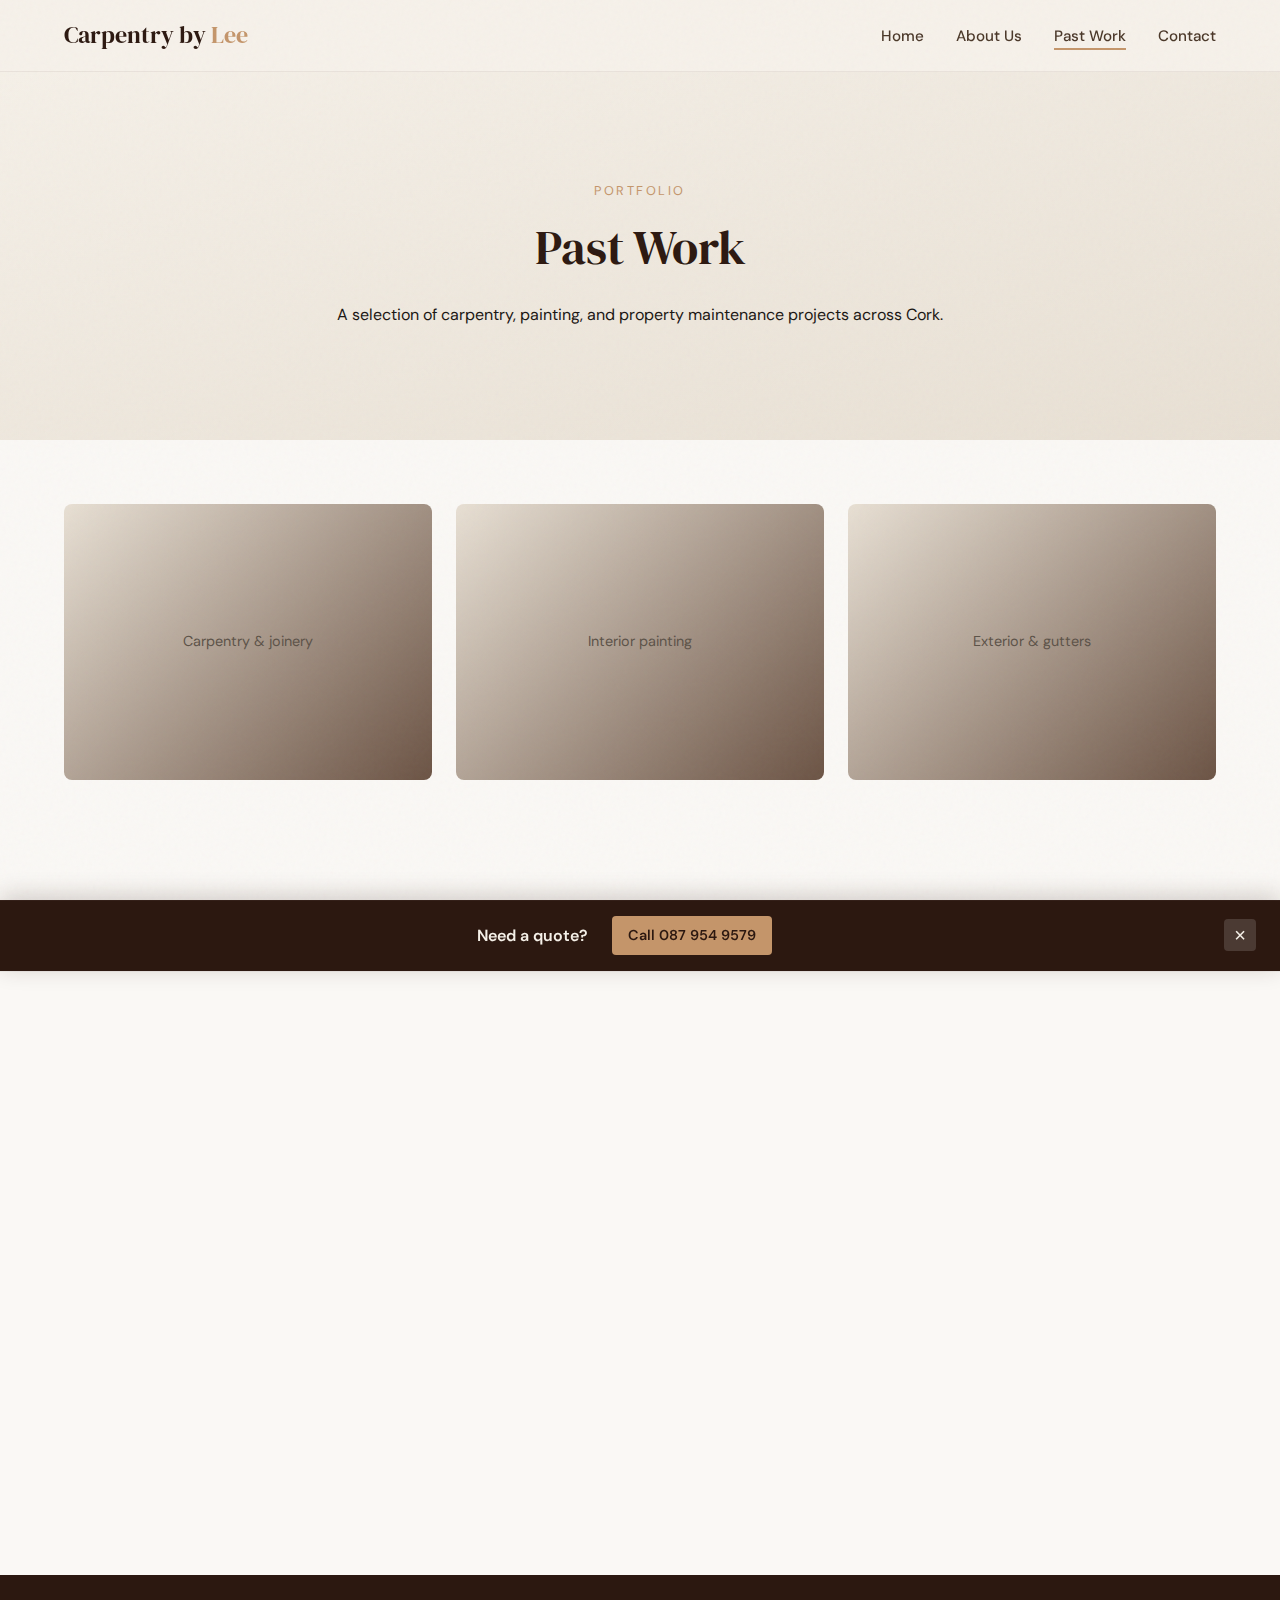
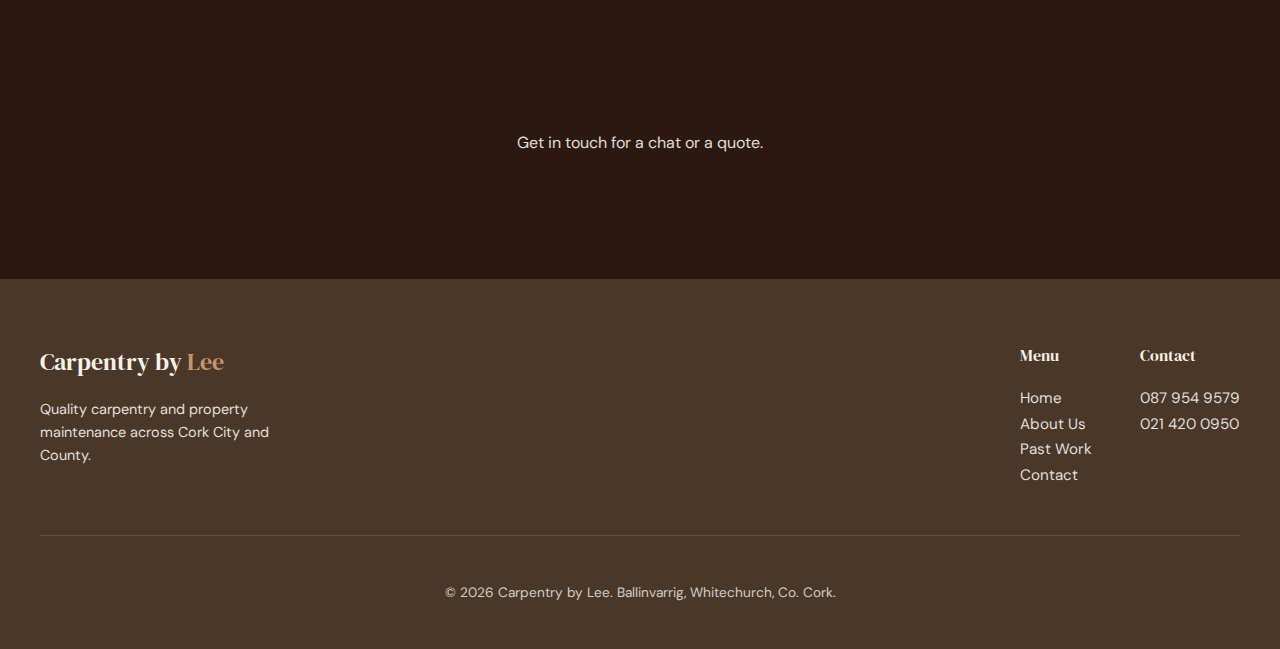
<file: past-work.html>
<!DOCTYPE html>
<html lang="en">
<head>
  <meta charset="UTF-8">
  <meta name="viewport" content="width=device-width, initial-scale=1.0">
  <meta name="description" content="Past work and projects by Carpentry by Lee — carpentry, painting, repairs and property maintenance across Cork.">
  <title>Past Work | Carpentry by Lee</title>
  <link rel="stylesheet" href="style.css">
</head>
<body>
  <header class="site-header" id="header">
    <div class="header-inner">
      <a href="index.html" class="logo">Carpentry by <span>Lee</span></a>
      <button class="menu-toggle" id="menuToggle" aria-label="Open menu">
        <svg width="24" height="24" viewBox="0 0 24 24" fill="none" stroke="currentColor" stroke-width="2"><line x1="3" y1="6" x2="21" y2="6"/><line x1="3" y1="12" x2="21" y2="12"/><line x1="3" y1="18" x2="21" y2="18"/></svg>
      </button>
      <nav>
        <ul class="nav-main">
          <li><a href="index.html">Home</a></li>
          <li><a href="about.html">About Us</a></li>
          <li><a href="past-work.html" class="active">Past Work</a></li>
          <li><a href="contact.html">Contact</a></li>
        </ul>
      </nav>
    </div>
  </header>

  <main class="main-content">
    <section class="gallery-hero">
      <p class="label reveal" style="font-size: 0.8rem; text-transform: uppercase; letter-spacing: 0.2em; color: var(--color-amber); margin-bottom: 0.5rem;">Portfolio</p>
      <h1 class="reveal reveal-delay-1">Past Work</h1>
      <p class="tagline reveal reveal-delay-2">A selection of carpentry, painting, and property maintenance projects across Cork.</p>
    </section>

    <div class="gallery-grid">
      <article class="gallery-item reveal">
        <div class="gallery-placeholder">Carpentry & joinery</div>
        <span class="gallery-item-caption">Custom carpentry & fittings</span>
      </article>
      <article class="gallery-item reveal reveal-delay-1">
        <div class="gallery-placeholder">Interior painting</div>
        <span class="gallery-item-caption">Interior painting — rooms, skirting, doors</span>
      </article>
      <article class="gallery-item reveal reveal-delay-2">
        <div class="gallery-placeholder">Exterior & gutters</div>
        <span class="gallery-item-caption">Gutter cleaning & fascia care</span>
      </article>
      <article class="gallery-item reveal reveal-delay-1">
        <div class="gallery-placeholder">Repairs & odd jobs</div>
        <span class="gallery-item-caption">Repairs & odd jobs</span>
      </article>
      <article class="gallery-item reveal reveal-delay-2">
        <div class="gallery-placeholder">Tiling & fittings</div>
        <span class="gallery-item-caption">Tiling & fittings</span>
      </article>
      <article class="gallery-item reveal reveal-delay-3">
        <div class="gallery-placeholder">Maintenance</div>
        <span class="gallery-item-caption">Property maintenance</span>
      </article>
    </div>

    <section class="section">
      <div class="section-head reveal">
        <p class="label">More to come</p>
        <h2>Recent projects</h2>
      </div>
      <p class="reveal" style="text-align: center; max-width: 560px; margin: 0 auto; color: var(--color-muted);">We’re always adding new project photos. Have a similar job in mind? Get in touch and we’ll discuss what we can do for you.</p>
    </section>

    <section class="cta-strip">
      <h2 class="reveal">Have a project in mind?</h2>
      <p class="reveal reveal-delay-1">Get in touch for a chat or a quote.</p>
      <a href="contact.html" class="btn btn-primary reveal reveal-delay-2">Contact us</a>
    </section>
  </main>

  <footer class="site-footer">
    <div class="footer-inner">
      <div class="footer-brand">
        <div class="logo">Carpentry by <span>Lee</span></div>
        <p>Quality carpentry and property maintenance across Cork City and County.</p>
      </div>
      <div class="footer-nav">
        <h4>Menu</h4>
        <ul>
          <li><a href="index.html">Home</a></li>
          <li><a href="about.html">About Us</a></li>
          <li><a href="past-work.html">Past Work</a></li>
          <li><a href="contact.html">Contact</a></li>
        </ul>
      </div>
      <div class="footer-contact">
        <h4>Contact</h4>
        <ul>
          <li><a href="tel:0879549579">087 954 9579</a></li>
          <li><a href="tel:0214200950">021 420 0950</a></li>
        </ul>
      </div>
    </div>
    <div class="footer-bottom">
      <p>&copy; <span id="year"></span> Carpentry by Lee. Ballinvarrig, Whitechurch, Co. Cork.</p>
    </div>
  </footer>

  <div class="sticky-cta" id="stickyCta" aria-hidden="true">
    <div class="sticky-cta-inner">
      <span class="sticky-cta-text">Need a quote?</span>
      <a href="tel:0879549579" class="btn btn-primary btn-sm">Call 087 954 9579</a>
      <button type="button" class="sticky-cta-dismiss" id="stickyCtaDismiss" aria-label="Dismiss">×</button>
    </div>
  </div>
  <a href="#header" class="back-to-top" id="backToTop" aria-label="Back to top">↑</a>

  <script src="main.js"></script>
</body>
</html>
</file>
<file: style.css>
/* ============================================
   Carpentry by Lee — Professional + Retro
   ============================================ */

@import url('https://fonts.googleapis.com/css2?family=DM+Serif+Display:ital@0;1&family=DM+Sans:ital,opsz,wght@0,9..40,400;0,9..40,500;0,9..40,600;0,9..40,700;1,9..40,400&display=swap');

:root {
  /* Warm wood & cream palette */
  --color-wood-dark: #2c1810;
  --color-wood: #4a3728;
  --color-wood-light: #6b5344;
  --color-amber: #c4956a;
  --color-cream: #f5f0e8;
  --color-cream-dark: #e8e0d4;
  --color-off-white: #faf8f5;
  --color-white: #ffffff;
  --color-ink: #1a1512;
  --color-muted: #5c5248;
  /* Accent */
  --color-accent: #8b6914;
  --color-accent-hover: #a67c1a;
  /* Typography */
  --font-display: 'DM Serif Display', Georgia, serif;
  --font-body: 'DM Sans', system-ui, sans-serif;
  /* Spacing & rhythm */
  --space-xs: 0.25rem;
  --space-sm: 0.5rem;
  --space-md: 1rem;
  --space-lg: 1.5rem;
  --space-xl: 2rem;
  --space-2xl: 3rem;
  --space-3xl: 4rem;
  --space-4xl: 6rem;
  /* Transitions */
  --ease-out: cubic-bezier(0.22, 1, 0.36, 1);
  --ease-spring: cubic-bezier(0.34, 1.56, 0.64, 1);
  --duration-fast: 0.2s;
  --duration-normal: 0.35s;
  --duration-slow: 0.5s;
  /* Layout */
  --max-width: 1200px;
  --header-height: 72px;
}

/* Reset & base */
*, *::before, *::after { box-sizing: border-box; }
html { scroll-behavior: smooth; }
body {
  margin: 0;
  font-family: var(--font-body);
  font-size: 1rem;
  line-height: 1.6;
  color: var(--color-ink);
  background: var(--color-off-white);
  overflow-x: hidden;
}

/* Subtle retro grain overlay (optional, light) */
body::before {
  content: '';
  position: fixed;
  inset: 0;
  background-image: url("data:image/svg+xml,%3Csvg viewBox='0 0 256 256' xmlns='http://www.w3.org/2000/svg'%3E%3Cfilter id='noise'%3E%3CfeTurbulence type='fractalNoise' baseFrequency='0.9' numOctaves='4' stitchTiles='stitch'/%3E%3C/filter%3E%3Crect width='100%25' height='100%25' filter='url(%23noise)' opacity='0.03'/%3E%3C/svg%3E");
  pointer-events: none;
  z-index: 9999;
}

img { max-width: 100%; height: auto; display: block; }
a { color: var(--color-wood); text-decoration: none; transition: color var(--duration-fast) var(--ease-out); }
a:hover { color: var(--color-accent); }

/* ========== Header ========== */
.site-header {
  position: fixed;
  top: 0;
  left: 0;
  right: 0;
  height: var(--header-height);
  background: rgba(245, 240, 232, 0.92);
  backdrop-filter: blur(12px);
  border-bottom: 1px solid rgba(74, 55, 40, 0.08);
  z-index: 1000;
  transition: transform var(--duration-normal) var(--ease-out), box-shadow var(--duration-normal) var(--ease-out);
}
.site-header.scrolled { box-shadow: 0 4px 24px rgba(44, 24, 16, 0.06); }

.header-inner {
  max-width: var(--max-width);
  margin: 0 auto;
  padding: 0 var(--space-lg);
  height: 100%;
  display: flex;
  align-items: center;
  justify-content: space-between;
}

.logo {
  font-family: var(--font-display);
  font-size: 1.5rem;
  font-weight: 400;
  color: var(--color-wood-dark);
}
.logo span { color: var(--color-amber); }

.nav-main {
  display: flex;
  gap: var(--space-xl);
  list-style: none;
  margin: 0;
  padding: 0;
}
.nav-main a {
  font-weight: 500;
  font-size: 0.95rem;
  color: var(--color-wood);
  position: relative;
}
.nav-main a::after {
  content: '';
  position: absolute;
  bottom: -4px;
  left: 0;
  width: 0;
  height: 2px;
  background: var(--color-amber);
  transition: width var(--duration-normal) var(--ease-out);
}
.nav-main a:hover::after,
.nav-main a.active::after { width: 100%; }

/* Mobile menu trigger — icon uses currentColor */
.menu-toggle {
  display: none;
  background: none;
  border: none;
  padding: var(--space-sm);
  cursor: pointer;
  color: var(--color-wood-dark);
}
.menu-toggle svg { color: var(--color-wood-dark); }
.menu-toggle:hover svg { color: var(--color-amber); }

/* ========== Main content ========== */
.main-content { padding-top: var(--header-height); min-height: 100vh; }

/* ========== Hero ========== */
.hero {
  min-height: 85vh;
  display: flex;
  align-items: center;
  justify-content: center;
  text-align: center;
  padding: var(--space-4xl) var(--space-lg);
  background: linear-gradient(165deg, var(--color-cream) 0%, var(--color-cream-dark) 50%, var(--color-wood-light) 100%);
  position: relative;
  overflow: hidden;
}
.hero::after {
  content: '';
  position: absolute;
  bottom: 0;
  left: 0;
  right: 0;
  height: 120px;
  background: linear-gradient(to top, var(--color-off-white), transparent);
  pointer-events: none;
}
.hero-inner { position: relative; z-index: 1; }

.hero-badge {
  display: inline-block;
  font-size: 0.8rem;
  text-transform: uppercase;
  letter-spacing: 0.2em;
  color: var(--color-wood-light);
  margin-bottom: var(--space-md);
  opacity: 0;
  animation: fadeUp 0.8s var(--ease-out) 0.2s forwards;
}
.hero h1 {
  font-family: var(--font-display);
  font-size: clamp(2.5rem, 6vw, 4rem);
  font-weight: 400;
  color: var(--color-wood-dark);
  margin: 0 0 var(--space-md);
  line-height: 1.15;
  opacity: 0;
  animation: fadeUp 0.8s var(--ease-out) 0.35s forwards;
}
.hero h1 .highlight { color: var(--color-amber); }
.hero-tagline {
  font-size: clamp(1rem, 2vw, 1.2rem);
  color: var(--color-muted);
  max-width: 520px;
  margin: 0 auto var(--space-xl);
  opacity: 0;
  animation: fadeUp 0.8s var(--ease-out) 0.5s forwards;
}
.hero-cta {
  display: flex;
  flex-wrap: wrap;
  gap: var(--space-md);
  justify-content: center;
  opacity: 0;
  animation: fadeUp 0.8s var(--ease-out) 0.65s forwards;
}
.btn {
  display: inline-flex;
  align-items: center;
  justify-content: center;
  padding: 0.85rem 1.75rem;
  font-family: var(--font-body);
  font-size: 0.95rem;
  font-weight: 600;
  border-radius: 4px;
  border: none;
  cursor: pointer;
  transition: transform var(--duration-fast) var(--ease-out), box-shadow var(--duration-normal) var(--ease-out), background var(--duration-fast);
}
.btn-primary {
  background: var(--color-wood-dark);
  color: var(--color-cream);
}
.btn-primary:hover {
  background: var(--color-wood);
  transform: translateY(-2px);
  box-shadow: 0 8px 24px rgba(44, 24, 16, 0.2);
}
.btn-secondary {
  background: transparent;
  color: var(--color-wood-dark);
  border: 2px solid var(--color-wood-dark);
}
.btn-secondary:hover {
  background: var(--color-wood-dark);
  color: var(--color-cream);
  transform: translateY(-2px);
}

/* ========== Section common ========== */
.section {
  padding: var(--space-4xl) var(--space-lg);
  max-width: var(--max-width);
  margin: 0 auto;
}
.section-head {
  text-align: center;
  margin-bottom: var(--space-3xl);
}
.section-head .label {
  font-size: 0.8rem;
  text-transform: uppercase;
  letter-spacing: 0.2em;
  color: var(--color-amber);
  margin-bottom: var(--space-sm);
}
.section-head h2 {
  font-family: var(--font-display);
  font-size: clamp(1.75rem, 4vw, 2.5rem);
  font-weight: 400;
  color: var(--color-wood-dark);
  margin: 0;
}
/* Retro divider under section titles */
.section-head h2::after {
  content: '';
  display: block;
  width: 48px;
  height: 3px;
  background: linear-gradient(90deg, var(--color-amber), transparent);
  margin: var(--space-md) auto 0;
  border-radius: 2px;
}

/* Reveal on scroll (JS adds .revealed) */
.reveal {
  opacity: 0;
  transform: translateY(24px);
  transition: opacity 0.7s var(--ease-out), transform 0.7s var(--ease-out);
}
.reveal.revealed {
  opacity: 1;
  transform: translateY(0);
}
.reveal-delay-1 { transition-delay: 0.1s; }
.reveal-delay-2 { transition-delay: 0.2s; }
.reveal-delay-3 { transition-delay: 0.3s; }
.reveal-delay-4 { transition-delay: 0.4s; }

/* ========== Services grid ========== */
.services-grid {
  display: grid;
  grid-template-columns: repeat(auto-fill, minmax(260px, 1fr));
  gap: var(--space-xl);
}
.service-card {
  background: var(--color-white);
  padding: var(--space-xl);
  border-radius: 8px;
  border: 1px solid rgba(74, 55, 40, 0.1);
  transition: transform var(--duration-normal) var(--ease-spring), box-shadow var(--duration-normal) var(--ease-out), border-color var(--duration-normal);
}
.service-card:hover {
  transform: translateY(-6px);
  box-shadow: 0 16px 40px rgba(44, 24, 16, 0.08);
  border-color: rgba(196, 149, 106, 0.3);
}
.service-card .icon {
  width: 48px;
  height: 48px;
  background: var(--color-cream);
  border-radius: 8px;
  display: flex;
  align-items: center;
  justify-content: center;
  font-size: 1.5rem;
  margin-bottom: var(--space-md);
  color: var(--color-wood);
}
.service-card .icon svg {
  width: 28px;
  height: 28px;
  flex-shrink: 0;
}
.service-card h3 {
  font-family: var(--font-display);
  font-size: 1.25rem;
  font-weight: 400;
  color: var(--color-wood-dark);
  margin: 0 0 var(--space-sm);
}
.service-card p {
  margin: 0;
  color: var(--color-muted);
  font-size: 0.95rem;
}

/* ========== Testimonials ========== */
.testimonials {
  background: linear-gradient(180deg, var(--color-cream) 0%, var(--color-cream-dark) 100%);
}
.testimonial-grid {
  display: grid;
  grid-template-columns: repeat(auto-fit, minmax(280px, 1fr));
  gap: var(--space-xl);
}
.testimonial-card {
  background: var(--color-white);
  padding: var(--space-xl);
  border-radius: 8px;
  border-left: 4px solid var(--color-amber);
  box-shadow: 0 4px 20px rgba(44, 24, 16, 0.04);
  transition: transform var(--duration-normal) var(--ease-out), box-shadow var(--duration-normal) var(--ease-out);
}
.testimonial-card:hover {
  transform: translateX(4px);
  box-shadow: 0 8px 32px rgba(44, 24, 16, 0.08);
}
.testimonial-card blockquote {
  margin: 0 0 var(--space-md);
  font-style: italic;
  color: var(--color-wood);
  font-size: 1rem;
}
.testimonial-card cite {
  font-style: normal;
  font-size: 0.9rem;
  color: var(--color-muted);
}

/* ========== CTA strip ========== */
.cta-strip {
  text-align: center;
  padding: var(--space-3xl) var(--space-lg);
  background: var(--color-wood-dark);
  color: var(--color-cream);
}
.cta-strip h2 {
  font-family: var(--font-display);
  font-size: clamp(1.5rem, 3vw, 2rem);
  font-weight: 400;
  margin: 0 0 var(--space-md);
}
.cta-strip p {
  margin: 0 0 var(--space-xl);
  opacity: 0.9;
  max-width: 560px;
  margin-left: auto;
  margin-right: auto;
}
.cta-strip .btn-primary {
  background: var(--color-amber);
  color: var(--color-wood-dark);
}
.cta-strip .btn-primary:hover { background: var(--color-cream); }

/* ========== Trust bar ========== */
.trust-bar {
  padding: var(--space-lg) var(--space-lg);
  background: var(--color-white);
  border-bottom: 1px solid rgba(74, 55, 40, 0.08);
}
.trust-bar-inner {
  max-width: var(--max-width);
  margin: 0 auto;
  display: flex;
  flex-wrap: wrap;
  justify-content: center;
  gap: var(--space-xl);
  align-items: center;
}
.trust-item {
  display: inline-flex;
  align-items: center;
  gap: var(--space-sm);
  font-size: 0.9rem;
  font-weight: 500;
  color: var(--color-wood);
}
.trust-item svg {
  width: 20px;
  height: 20px;
  color: var(--color-amber);
  flex-shrink: 0;
}

/* ========== Stats strip ========== */
.stats-strip {
  padding: var(--space-2xl) var(--space-lg);
  background: linear-gradient(180deg, var(--color-cream) 0%, var(--color-cream-dark) 100%);
}
.stats-strip-inner {
  max-width: var(--max-width);
  margin: 0 auto;
  display: grid;
  grid-template-columns: repeat(3, 1fr);
  gap: var(--space-xl);
  text-align: center;
}
.stat {
  padding: var(--space-lg);
}
.stat-number {
  font-family: var(--font-display);
  font-size: clamp(2rem, 4vw, 2.75rem);
  font-weight: 400;
  color: var(--color-wood-dark);
  display: inline;
}
.stat-suffix {
  font-family: var(--font-display);
  font-size: clamp(1.5rem, 3vw, 2rem);
  color: var(--color-amber);
}
.stat-text {
  font-size: clamp(1.5rem, 3vw, 2.25rem);
}
.stat-label {
  display: block;
  font-size: 0.9rem;
  color: var(--color-muted);
  margin-top: var(--space-xs);
}

/* ========== Service card link ========== */
.service-card-link {
  display: inline-block;
  margin-top: var(--space-md);
  font-size: 0.9rem;
  font-weight: 600;
  color: var(--color-amber);
  transition: color var(--duration-fast), transform var(--duration-fast);
}
.service-card-link:hover {
  color: var(--color-wood-dark);
  transform: translateX(4px);
}

/* ========== Testimonial carousel ========== */
.testimonial-carousel {
  max-width: 700px;
  margin: 0 auto;
  position: relative;
}
.testimonial-track {
  display: flex;
  overflow: hidden;
  scroll-snap-type: x mandatory;
  scroll-behavior: smooth;
  -webkit-overflow-scrolling: touch;
}
.testimonial-slide {
  flex: 0 0 100%;
  scroll-snap-align: center;
  min-width: 0;
  margin: 0;
  transition: opacity var(--duration-normal) var(--ease-out);
}
.testimonial-carousel .testimonial-card {
  margin: 0;
}
.carousel-controls {
  display: flex;
  align-items: center;
  justify-content: center;
  gap: var(--space-lg);
  margin-top: var(--space-xl);
}
.carousel-btn {
  width: 44px;
  height: 44px;
  border-radius: 50%;
  border: 2px solid var(--color-wood);
  background: var(--color-white);
  color: var(--color-wood);
  font-size: 1.5rem;
  line-height: 1;
  cursor: pointer;
  display: flex;
  align-items: center;
  justify-content: center;
  transition: background var(--duration-fast), color var(--duration-fast), transform var(--duration-fast);
}
.carousel-btn:hover {
  background: var(--color-wood);
  color: var(--color-cream);
  transform: scale(1.05);
}
.carousel-dots {
  display: flex;
  gap: var(--space-sm);
}
.carousel-dot {
  width: 10px;
  height: 10px;
  border-radius: 50%;
  border: 2px solid var(--color-wood-light);
  background: transparent;
  cursor: pointer;
  padding: 0;
  transition: background var(--duration-fast), border-color var(--duration-fast), transform var(--duration-fast);
}
.carousel-dot:hover,
.carousel-dot.active {
  background: var(--color-amber);
  border-color: var(--color-amber);
}
.carousel-dot.active {
  transform: scale(1.2);
}

/* ========== FAQ accordion ========== */
.faq-section {
  background: var(--color-white);
  border-top: 1px solid rgba(74, 55, 40, 0.06);
}
.faq-list {
  max-width: 640px;
  margin: 0 auto;
}
.faq-item {
  border-bottom: 1px solid rgba(74, 55, 40, 0.1);
}
.faq-question {
  width: 100%;
  display: flex;
  align-items: center;
  justify-content: space-between;
  gap: var(--space-md);
  padding: var(--space-lg) 0;
  font-family: var(--font-body);
  font-size: 1rem;
  font-weight: 600;
  text-align: left;
  color: var(--color-wood-dark);
  background: none;
  border: none;
  cursor: pointer;
  transition: color var(--duration-fast);
}
.faq-question:hover {
  color: var(--color-amber);
}
.faq-icon {
  flex-shrink: 0;
  width: 24px;
  height: 24px;
  position: relative;
  color: var(--color-amber);
  transition: transform var(--duration-normal) var(--ease-out);
}
.faq-icon::before,
.faq-icon::after {
  content: '';
  position: absolute;
  top: 50%;
  left: 50%;
  width: 12px;
  height: 2px;
  background: currentColor;
  transform: translate(-50%, -50%);
}
.faq-icon::after {
  width: 2px;
  height: 12px;
  transition: transform var(--duration-normal) var(--ease-out);
}
.faq-item.is-open .faq-icon::after {
  transform: translate(-50%, -50%) rotate(90deg);
}
.faq-answer {
  overflow: hidden;
  transition: height var(--duration-normal) var(--ease-out);
}
.faq-answer[hidden] {
  display: block;
  height: 0;
  overflow: hidden;
}
.faq-answer p {
  margin: 0 0 var(--space-lg);
  padding: 0 0 var(--space-lg);
  color: var(--color-muted);
  font-size: 0.95rem;
  line-height: 1.6;
}

/* ========== Sticky CTA bar ========== */
.sticky-cta {
  position: fixed;
  bottom: 0;
  left: 0;
  right: 0;
  z-index: 900;
  padding: var(--space-md) var(--space-lg);
  padding-right: 3.5rem;
  background: var(--color-wood-dark);
  color: var(--color-cream);
  box-shadow: 0 -4px 24px rgba(44, 24, 16, 0.2);
  transform: translateY(100%);
  transition: transform var(--duration-normal) var(--ease-out);
}
.sticky-cta.is-visible {
  transform: translateY(0);
}
.sticky-cta.is-dismissed {
  display: none;
}
.sticky-cta-inner {
  max-width: var(--max-width);
  margin: 0 auto;
  display: flex;
  align-items: center;
  justify-content: center;
  gap: var(--space-lg);
  flex-wrap: wrap;
}
.sticky-cta-text {
  font-weight: 600;
  font-size: 1rem;
}
.sticky-cta .btn-primary {
  background: var(--color-amber);
  color: var(--color-wood-dark);
}
.sticky-cta .btn-primary:hover {
  background: var(--color-cream);
}
.btn-sm {
  padding: 0.5rem 1rem;
  font-size: 0.9rem;
}
.sticky-cta-dismiss {
  position: absolute;
  right: var(--space-lg);
  top: 50%;
  transform: translateY(-50%);
  width: 32px;
  height: 32px;
  border: none;
  background: rgba(255,255,255,0.15);
  color: var(--color-cream);
  font-size: 1.25rem;
  line-height: 1;
  cursor: pointer;
  border-radius: 4px;
  transition: background var(--duration-fast), color var(--duration-fast);
}
.sticky-cta-dismiss:hover {
  background: rgba(255,255,255,0.25);
}

/* ========== Back to top ========== */
.back-to-top {
  position: fixed;
  bottom: var(--space-xl);
  right: var(--space-xl);
  z-index: 800;
  width: 48px;
  height: 48px;
  border-radius: 50%;
  background: var(--color-wood-dark);
  color: var(--color-cream);
  display: flex;
  align-items: center;
  justify-content: center;
  font-size: 1.25rem;
  font-weight: bold;
  text-decoration: none;
  box-shadow: 0 4px 20px rgba(44, 24, 16, 0.25);
  opacity: 0;
  visibility: hidden;
  transform: translateY(10px);
  transition: opacity var(--duration-normal), visibility var(--duration-normal), transform var(--duration-normal), background var(--duration-fast);
}
.back-to-top.is-visible {
  opacity: 1;
  visibility: visible;
  transform: translateY(0);
}
.back-to-top:hover {
  background: var(--color-wood);
  color: var(--color-cream);
}

/* ========== Footer ========== */
.site-footer {
  background: var(--color-wood);
  color: var(--color-cream);
  padding: var(--space-3xl) var(--space-lg) var(--space-xl);
}
.footer-inner {
  max-width: var(--max-width);
  margin: 0 auto;
  display: grid;
  grid-template-columns: 1fr auto auto;
  gap: var(--space-2xl);
  align-items: start;
}
.footer-brand .logo { color: var(--color-cream); }
.footer-brand .logo span { color: var(--color-amber); }
.footer-brand p {
  margin: var(--space-md) 0 0;
  font-size: 0.9rem;
  opacity: 0.9;
  max-width: 280px;
}
.footer-nav h4,
.footer-contact h4 {
  font-family: var(--font-display);
  font-size: 1rem;
  font-weight: 400;
  margin: 0 0 var(--space-md);
  color: var(--color-cream);
}
.footer-nav ul,
.footer-contact ul {
  list-style: none;
  margin: 0;
  padding: 0;
}
.footer-nav a,
.footer-contact a {
  color: rgba(255,255,255,0.85);
  font-size: 0.95rem;
}
.footer-nav a:hover,
.footer-contact a:hover { color: var(--color-amber); }
.footer-bottom {
  max-width: var(--max-width);
  margin: var(--space-2xl) auto 0;
  padding-top: var(--space-xl);
  border-top: 1px solid rgba(255,255,255,0.15);
  text-align: center;
  font-size: 0.85rem;
  opacity: 0.8;
}

/* ========== Page: About ========== */
.about-hero {
  padding: var(--space-4xl) var(--space-lg);
  text-align: center;
  background: linear-gradient(165deg, var(--color-cream) 0%, var(--color-cream-dark) 100%);
}
.about-hero h1 {
  font-family: var(--font-display);
  font-size: clamp(2rem, 4vw, 3rem);
  font-weight: 400;
  color: var(--color-wood-dark);
  margin: 0 0 var(--space-md);
}
.about-hero .tagline { color: var(--color-muted); margin: 0; }
.about-content {
  display: grid;
  grid-template-columns: 1fr 1fr;
  gap: var(--space-3xl);
  align-items: center;
  padding: var(--space-3xl) var(--space-lg);
  max-width: var(--max-width);
  margin: 0 auto;
}
.about-content:nth-child(even) .about-text { order: 2; }
.about-content:nth-child(even) .about-media { order: 1; }
.about-media {
  border-radius: 8px;
  overflow: hidden;
  box-shadow: 0 20px 50px rgba(44, 24, 16, 0.12);
}
.about-media img { width: 100%; height: auto; }
.about-placeholder {
  aspect-ratio: 4/3;
  background: linear-gradient(135deg, var(--color-cream-dark) 0%, var(--color-wood-light) 100%);
  display: flex;
  align-items: center;
  justify-content: center;
  color: var(--color-muted);
  font-size: 1rem;
}
.about-text h2 {
  font-family: var(--font-display);
  font-size: 1.75rem;
  font-weight: 400;
  color: var(--color-wood-dark);
  margin: 0 0 var(--space-md);
}
.about-text p {
  margin: 0 0 var(--space-md);
  color: var(--color-muted);
}
.values-list {
  list-style: none;
  padding: 0;
  margin: var(--space-lg) 0 0;
}
.values-list li {
  padding-left: 1.5rem;
  position: relative;
  margin-bottom: var(--space-sm);
  color: var(--color-wood);
}
.values-list li::before {
  content: '◆';
  position: absolute;
  left: 0;
  color: var(--color-amber);
  font-size: 0.6rem;
}

/* ========== Page: Past Work (Gallery) ========== */
.gallery-hero {
  padding: var(--space-4xl) var(--space-lg);
  text-align: center;
  background: linear-gradient(165deg, var(--color-cream) 0%, var(--color-cream-dark) 100%);
}
.gallery-hero h1 {
  font-family: var(--font-display);
  font-size: clamp(2rem, 4vw, 3rem);
  font-weight: 400;
  color: var(--color-wood-dark);
  margin: 0 0 var(--space-md);
}
.gallery-grid {
  display: grid;
  grid-template-columns: repeat(auto-fill, minmax(320px, 1fr));
  gap: var(--space-lg);
  padding: var(--space-3xl) var(--space-lg);
  max-width: var(--max-width);
  margin: 0 auto;
}
.gallery-item {
  position: relative;
  border-radius: 8px;
  overflow: hidden;
  aspect-ratio: 4/3;
  background: var(--color-cream-dark);
}
.gallery-item img {
  width: 100%;
  height: 100%;
  object-fit: cover;
  transition: transform var(--duration-slow) var(--ease-out);
}
.gallery-item:hover img { transform: scale(1.05); }
.gallery-item-caption {
  position: absolute;
  bottom: 0;
  left: 0;
  right: 0;
  padding: var(--space-lg);
  background: linear-gradient(to top, rgba(44,24,16,0.85), transparent);
  color: var(--color-cream);
  font-weight: 500;
  transform: translateY(100%);
  transition: transform var(--duration-normal) var(--ease-out);
}
.gallery-item:hover .gallery-item-caption { transform: translateY(0); }
.gallery-placeholder {
  width: 100%;
  height: 100%;
  display: flex;
  align-items: center;
  justify-content: center;
  background: linear-gradient(135deg, var(--color-cream-dark) 0%, var(--color-wood-light) 100%);
  color: var(--color-muted);
  font-size: 0.9rem;
}

/* ========== Page: Contact ========== */
.contact-hero {
  padding: var(--space-4xl) var(--space-lg);
  text-align: center;
  background: linear-gradient(165deg, var(--color-cream) 0%, var(--color-cream-dark) 100%);
}
.contact-hero h1 {
  font-family: var(--font-display);
  font-size: clamp(2rem, 4vw, 3rem);
  font-weight: 400;
  color: var(--color-wood-dark);
  margin: 0 0 var(--space-md);
}
.contact-wrap {
  display: grid;
  grid-template-columns: 1fr 1fr;
  gap: var(--space-3xl);
  max-width: var(--max-width);
  margin: 0 auto;
  padding: var(--space-3xl) var(--space-lg);
}
.contact-info h2 {
  font-family: var(--font-display);
  font-size: 1.5rem;
  font-weight: 400;
  color: var(--color-wood-dark);
  margin: 0 0 var(--space-lg);
}
.contact-details {
  list-style: none;
  padding: 0;
  margin: 0;
}
.contact-details li {
  margin-bottom: var(--space-lg);
  padding-left: 2.5rem;
  position: relative;
  color: var(--color-wood);
}
.contact-details li strong { display: block; color: var(--color-wood-dark); margin-bottom: var(--space-xs); }
.contact-details .icon-wrap {
  position: absolute;
  left: 0;
  top: 0;
  width: 36px;
  height: 36px;
  background: var(--color-cream);
  border-radius: 6px;
  display: flex;
  align-items: center;
  justify-content: center;
  font-size: 1rem;
  color: var(--color-wood);
}
.contact-details .icon-wrap svg {
  width: 20px;
  height: 20px;
}
.contact-form-card {
  background: var(--color-white);
  padding: var(--space-2xl);
  border-radius: 8px;
  border: 1px solid rgba(74, 55, 40, 0.1);
  box-shadow: 0 8px 32px rgba(44, 24, 16, 0.06);
}
.contact-form-card h2 {
  font-family: var(--font-display);
  font-size: 1.5rem;
  font-weight: 400;
  color: var(--color-wood-dark);
  margin: 0 0 var(--space-lg);
}
.form-group {
  margin-bottom: var(--space-lg);
}
.form-group label {
  display: block;
  font-weight: 500;
  font-size: 0.9rem;
  color: var(--color-wood);
  margin-bottom: var(--space-sm);
}
.form-group input,
.form-group textarea {
  width: 100%;
  padding: 0.75rem 1rem;
  font-family: var(--font-body);
  font-size: 1rem;
  border: 1px solid rgba(74, 55, 40, 0.2);
  border-radius: 4px;
  background: var(--color-off-white);
  transition: border-color var(--duration-fast), box-shadow var(--duration-fast);
}
.form-group input:focus,
.form-group textarea:focus {
  outline: none;
  border-color: var(--color-amber);
  box-shadow: 0 0 0 3px rgba(196, 149, 106, 0.2);
}
.form-group textarea { min-height: 140px; resize: vertical; }
.contact-form-card .btn { width: 100%; margin-top: var(--space-sm); }

/* ========== Animations ========== */
@keyframes fadeUp {
  from {
    opacity: 0;
    transform: translateY(20px);
  }
  to {
    opacity: 1;
    transform: translateY(0);
  }
}

/* Subtle hover lift for cards (already in .service-card) — add focus for a11y */
.service-card:focus-within,
.testimonial-card:focus-within {
  outline: 2px solid var(--color-amber);
  outline-offset: 4px;
}

/* Stagger children */
.stagger-children .reveal.revealed { transition-duration: 0.6s; }

/* ========== Responsive ========== */
@media (max-width: 900px) {
  .about-content,
  .contact-wrap {
    grid-template-columns: 1fr;
  }
  .about-content:nth-child(even) .about-text,
  .about-content:nth-child(even) .about-media { order: unset; }
  .footer-inner {
    grid-template-columns: 1fr;
    text-align: center;
  }
  .footer-brand p { max-width: none; }
}

@media (max-width: 768px) {
  .stats-strip-inner {
    grid-template-columns: 1fr;
    gap: var(--space-lg);
  }
  .sticky-cta-dismiss {
    position: static;
    transform: none;
  }
  .sticky-cta-inner {
    flex-wrap: wrap;
  }
  .back-to-top {
    bottom: var(--space-lg);
    right: var(--space-lg);
    width: 44px;
    height: 44px;
  }
  .sticky-cta.is-visible ~ .back-to-top {
    bottom: 5rem;
  }
  .menu-toggle { display: block; }
  .nav-main {
    position: fixed;
    top: var(--header-height);
    left: 0;
    right: 0;
    background: var(--color-cream);
    flex-direction: column;
    padding: var(--space-xl);
    gap: var(--space-md);
    border-bottom: 1px solid rgba(74, 55, 40, 0.1);
    transform: translateY(-100%);
    opacity: 0;
    visibility: hidden;
    transition: transform var(--duration-normal) var(--ease-out), opacity var(--duration-normal), visibility var(--duration-normal);
  }
  .nav-main.is-open {
    transform: translateY(0);
    opacity: 1;
    visibility: visible;
  }
  .hero { min-height: 75vh; }
  .gallery-grid { grid-template-columns: 1fr; }
}
</file>
